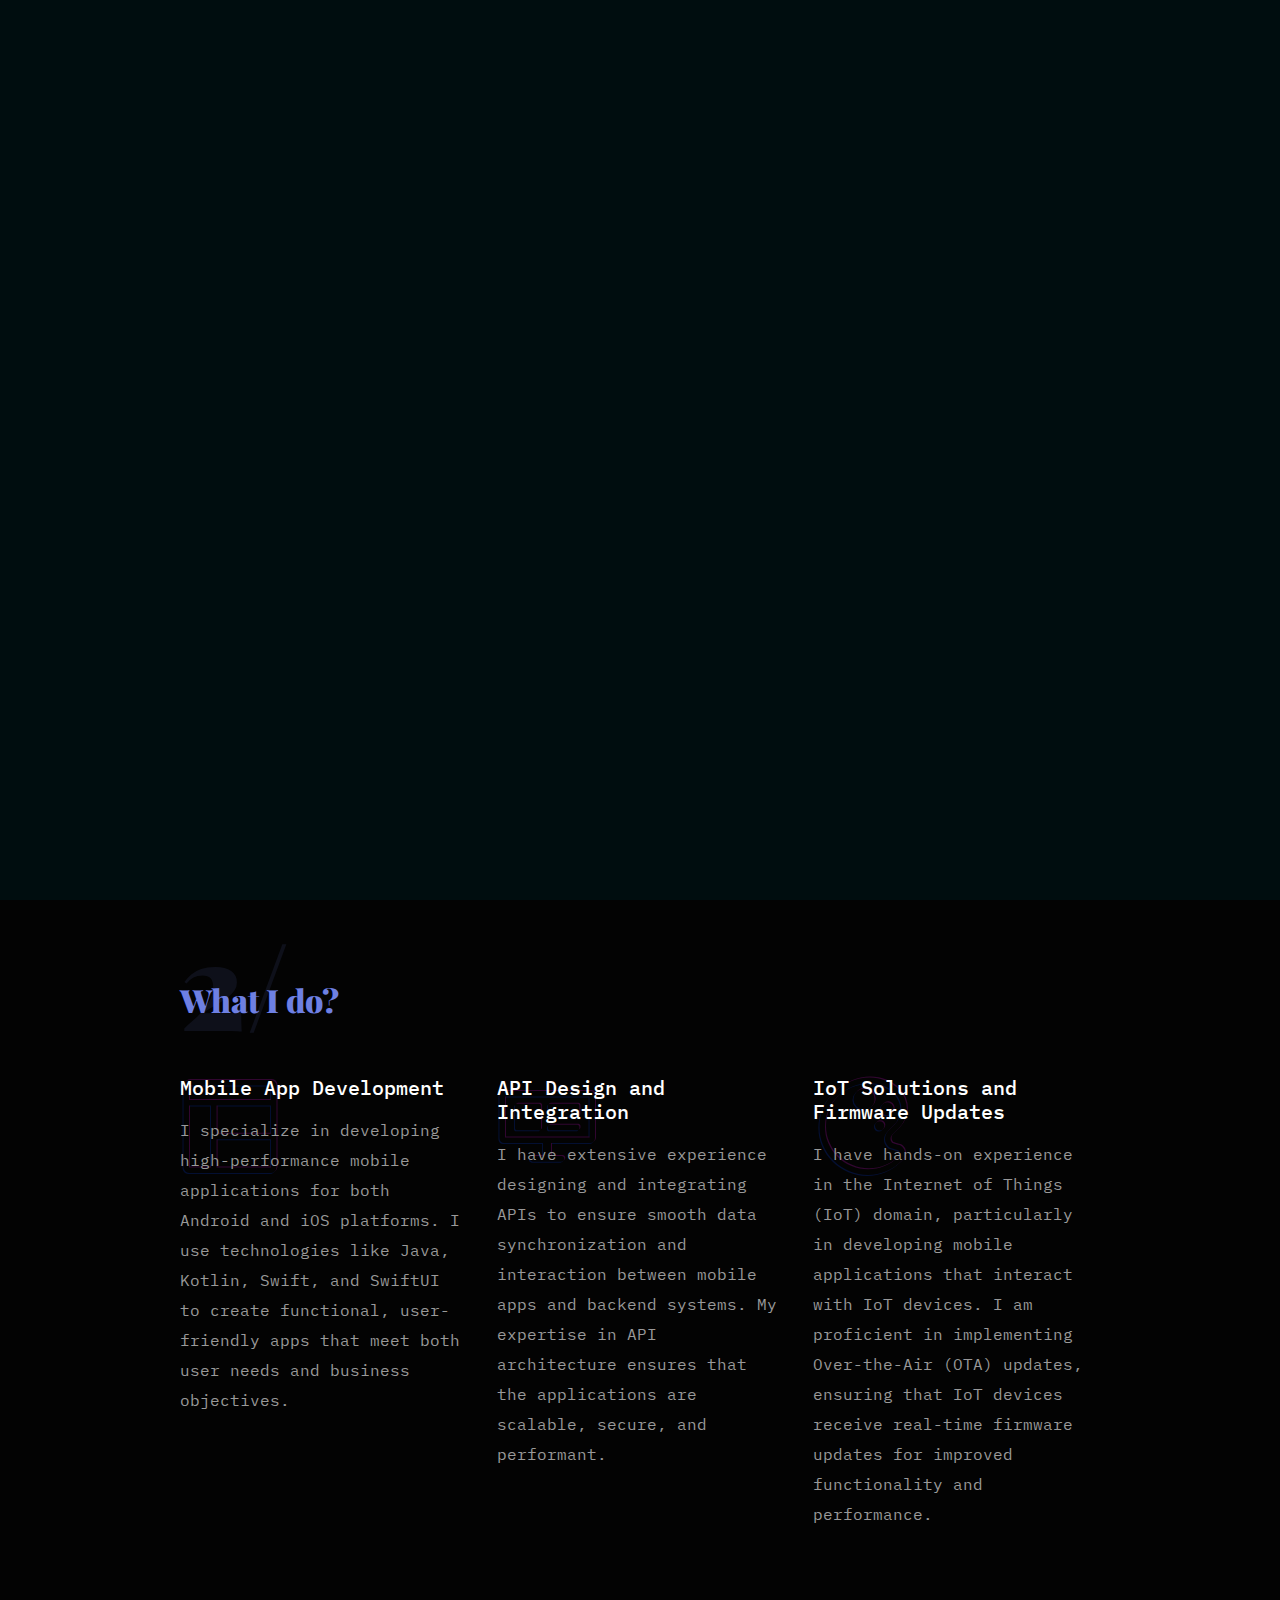
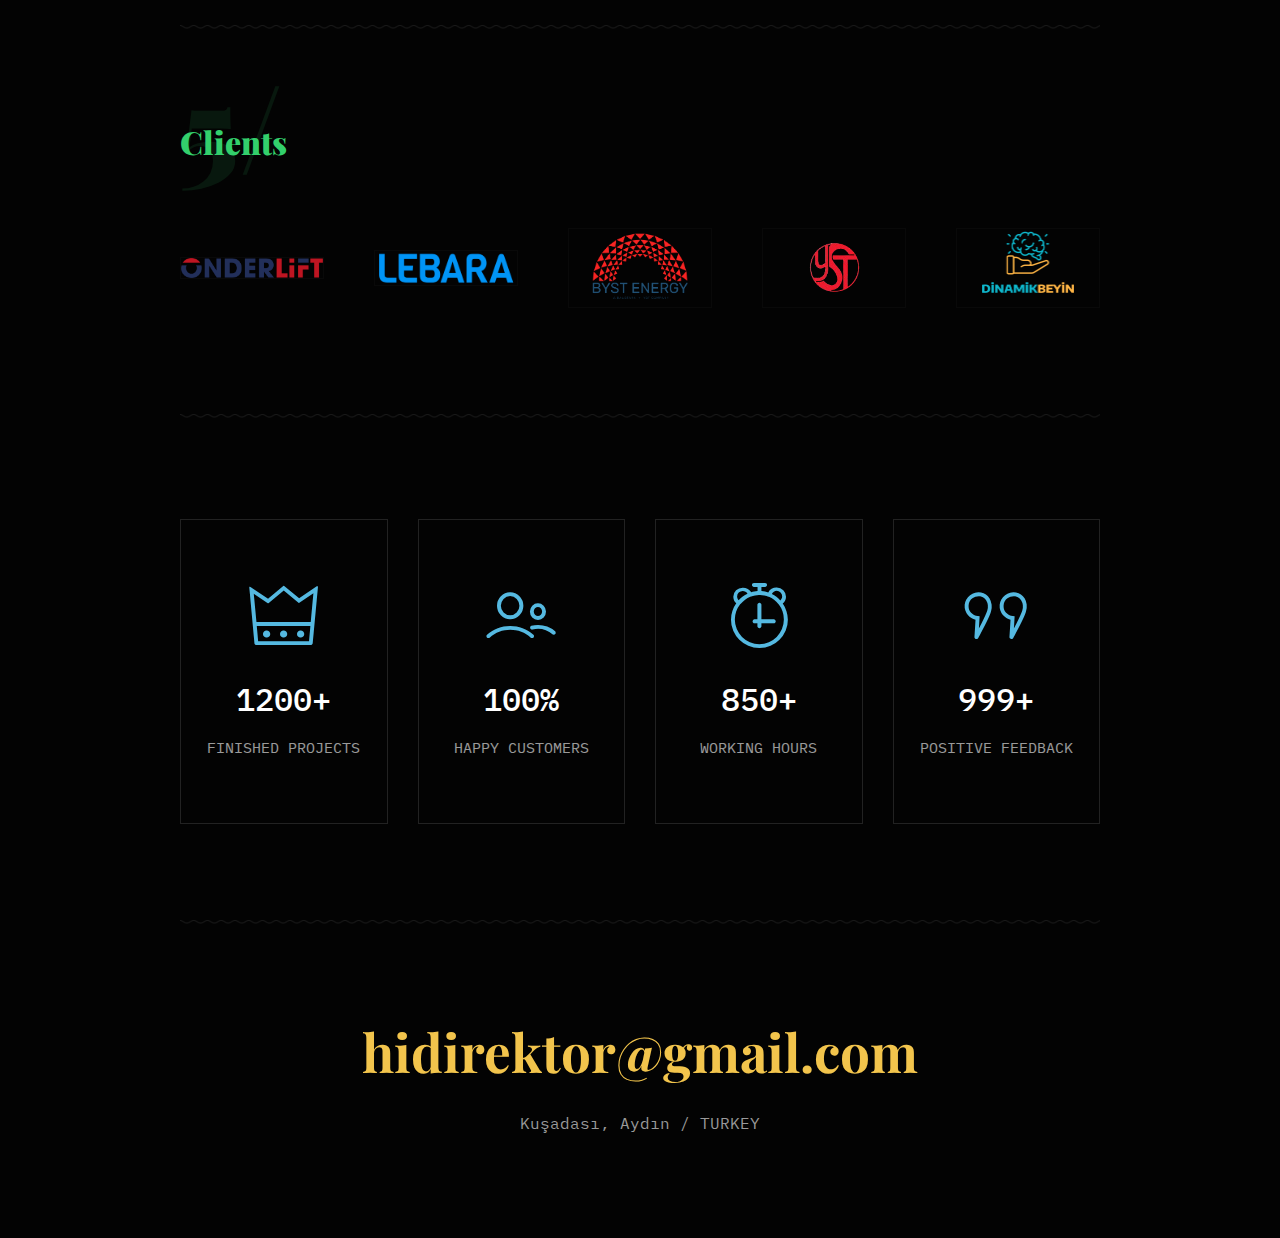
<file: about.html>
<!DOCTYPE html>
<html lang="en">
<head>
  <meta charset="utf-8">
  <meta name="description" content="Halil Ibrahim Direktor's Portfolio">
  <meta name="keywords" content="Halil Ibrahim Direktor's Portfolio">
  <meta name="author" content="hidirektor">
  <meta http-equiv="x-ua-compatible" content="ie=edge">
  <meta name="viewport" content="width=device-width, initial-scale=1">

  <!-- Title -->
  <title>Halil Ibrahim Direktor's Portfolio</title>
  <!-- Favicon -->
  <link href="assets/img/user-photo-lg.jpeg" type="image/svg" rel="icon">

  <!-- All CSS -->
  <link href="assets/css/plugins.css" rel="stylesheet" type="text/css">
  <link href="assets/css/main.css" rel="stylesheet" type="text/css">
  <link href="assets/css/responsive.css" rel="stylesheet" type="text/css">
</head>

<body>
<div id="preloader">
  <div class="scroll-static"></div>
</div>
<!-- /preloader -->

<header class="page-header">
  <div class="container">
    <div class="row no-gutters align-items-center">
      <div class="col-sm col-9">
        <img class="user-image" src="assets/img/user-photo-sq.jpeg" alt="!">
        <a href="index.html" class="logo slide-horizontal" data-splitting>Halil İbrahim Direktör</a>
        <!-- /logo -->
      </div>
      <div class="col-sm col-3 text-right">
        <div class="header-nav-toggler">
          <div class="menu-btn">
            <div class="line-menu half start"></div>
            <div class="line-menu"></div>
            <div class="line-menu half end"></div>
          </div>
          <!-- /menu-btn -->
        </div>
        <!-- /header-nav-toggler(1) -->
      </div>
    </div>
  </div>
</header>
<!-- /header -->

<nav class="nav-menu">
  <ul>
    <li><a href="index.html" class="slide-vertical" data-splitting>Home</a></li>
    <li><a href="resume.html" class="slide-vertical" data-splitting>Resume</a></li>
    <li><a href="portfolio.html" class="slide-vertical" data-splitting>Portfolio</a></li>
    <li><a href="blog.html" class="slide-vertical" data-splitting>Articles</a></li>
  </ul>
</nav>
<!-- /nav-menu -->

<div class="page-wrapper">
  <div class="container">
    <div class="row justify-content-center">
      <div class="col-lg-10">
        <div class="page-content">
          <div class="row">
            <div class="col-lg-4 col-md-12">
              <div class="profile-info">
                <img class="profile-photo img-fluid tilt" src="assets/img/user-photo-lg.jpeg" alt="Grit">
                <!-- /profile-image -->
              </div>
              <!-- /profile-info -->
            </div>
            <div class="col-lg-8 col-md-12">
              <h2 class="section-heading"><span>1/</span>Biography</h2>
              <!-- /section-heading -->
              <p class="biography-text">Seeking a dynamic and results-driven software engineer position that allows me to utilize my expertise in mobile and
                backend development, IoT solutions, and machine learning integration. I am passionate about designing and building
                scalable systems, leading cross-functional teams, and delivering high-performance applications. With a strong focus
                on optimizing energy efficiency and solving complex real-world problems, I aim to contribute to innovative,
                user-centric solutions. Continuously striving to expand my technical knowledge, I am eager to take on challenging
                projects that push the boundaries of modern software engineering and make a tangible impact.</p>
              <div class="row mt-30">
                <div class="col-md-12">
                  <div class="standard-text-holder">
                    <h5 class="mb-10">Personal Info</h5>
                  </div>
                  <!-- /standard-text-holder -->
                </div>
                <div class="col-md-6">
                  <div class="standard-text-holder">
                    <p><strong>Name:</strong> Halil İbrahim Direktör</p>
                    <p><strong>Age:</strong> 24 Years</p>
                    <p><strong>Address:</strong> Kuşadası, Aydın / TURKEY</p>
                  </div>
                  <!-- /standard-text-holder -->
                </div>
                <div class="col-md-6">
                  <div class="standard-text-holder">
                    <p><strong>Phone:</strong> +90 (537) 239 82 84</p>
                    <p><strong>Email:</strong> hidirektor@gmail.com</p>
                  </div>
                  <!-- /standard-text-holder -->
                </div>
              </div>
            </div>

            <div class="col-md-12">
              <div class="divider"></div>
              <!-- /divider -->
            </div>

            <div class="col-md-12">
              <h2 class="section-heading" style="color:#6e80e3"><span>2/</span>What I do?</h2>
              <!-- /section-heading -->
            </div>
            <div class="col-md-4">
              <div class="service-item">
                <i class="lni-layout"></i>
                <h4>Mobile App Development</h4>
                <p>I specialize in developing high-performance mobile applications for both Android and iOS platforms. I use technologies like Java, Kotlin, Swift, and SwiftUI to create functional, user-friendly apps that meet both user needs and business objectives.</p>
              </div>
              <!-- /service-item -->
            </div>
            <div class="col-md-4">
              <div class="service-item">
                <i class="lni-website"></i>
                <h4>API Design and Integration</h4>
                <p>I have extensive experience designing and integrating APIs to ensure smooth data synchronization and interaction between mobile apps and backend systems. My expertise in API architecture ensures that the applications are scalable, secure, and performant.</p>
              </div>
              <!-- /service-item -->
            </div>
            <div class="col-md-4">
              <div class="service-item">
                <i class="lni-color-pallet"></i>
                <h4>IoT Solutions and Firmware Updates</h4>
                <p>I have hands-on experience in the Internet of Things (IoT) domain, particularly in developing mobile applications that interact with IoT devices. I am proficient in implementing Over-the-Air (OTA) updates, ensuring that IoT devices receive real-time firmware updates for improved functionality and performance.</p>
              </div>
              <!-- /service-item -->
            </div>

            <div class="col-md-12">
              <div class="divider"></div>
              <!-- /divider -->
            </div>

            <div class="col-md-12">
              <h2 class="section-heading" style="color:#33d06c"><span>5/</span>Clients</h2>
              <!-- /section-heading -->
            </div>
            <div class="col-md-12">
              <div class="owl-carousel clients-carousel" >
                <img src="assets/img/brand/brand-1.png" alt="">
                <img src="assets/img/brand/brand-2.png" alt="">
                <img src="assets/img/brand/brand-3.png" alt="">
                <img src="assets/img/brand/brand-4.png" alt="">
                <img src="assets/img/brand/brand-5.png" alt="">
                <img src="assets/img/brand/brand-6.jpg" alt="">
              </div>
            </div>

            <div class="col-md-12">
              <div class="divider"></div>
              <!-- /divider -->
            </div>

            <div class="col-xl-3 col-sm-6">
              <div class="counter-iconbox">
                <span class="icon lni-crown"></span>
                <h2><span class="numberCount">1200</span>+</h2>
                <p>Finished projects</p>
              </div>
              <!-- /counter-iconbox -->
            </div>
            <div class="col-xl-3 col-sm-6">
              <div class="counter-iconbox">
                <span class="icon lni-users"></span>
                <h2><span class="numberCount">100</span>%</h2>
                <p>Happy customers</p>
              </div>
              <!-- /counter-iconbox -->
            </div>
            <div class="col-xl-3 col-sm-6">
              <div class="counter-iconbox mb-0 mb-sm-30">
                <span class="icon lni-alarm-clock"></span>
                <h2><span class="numberCount">850</span>+</h2>
                <p>Working hours</p>
              </div>
              <!-- /counter-iconbox -->
            </div>
            <div class="col-xl-3 col-sm-6">
              <div class="counter-iconbox mb-0">
                <span class="icon lni-quotation"></span>
                <h2><span class="numberCount">999</span>+</h2>
                <p>Positive Feedback</p>
              </div>
              <!-- /counter-iconbox -->
            </div>

            <div class="col-md-12">
              <div class="divider"></div>
              <!-- /divider -->
            </div>

            <div class="col-md-12">
              <footer>
                <div class="footer-top text-center">
                  <h2>hidirektor@gmail.com</h2>
                  <p>Kuşadası, Aydın / TURKEY</p>
                </div>
                <!-- /footer-top -->
              </footer>
            </div>
          </div>
        </div>
        <!-- /page-content -->
      </div>
    </div>
  </div>
</div>
<!-- /section-standard -->

<div class="progress-wrap">
  <svg class="progress-circle svg-content" width="100%" height="100%" viewBox="-1 -1 102 102">
    <path d="M50,1 a49,49 0 0,1 0,98 a49,49 0 0,1 0,-98"/>
  </svg>
</div>
<!-- /progress-wrap and go to top -->


<!-- All JS -->
<script src="assets/js/jquery-v1.12.4.min.js"></script>
<script src="assets/js/plugins.js"></script>
<script src="assets/js/main.js"></script>

</body>

</html>
</file>
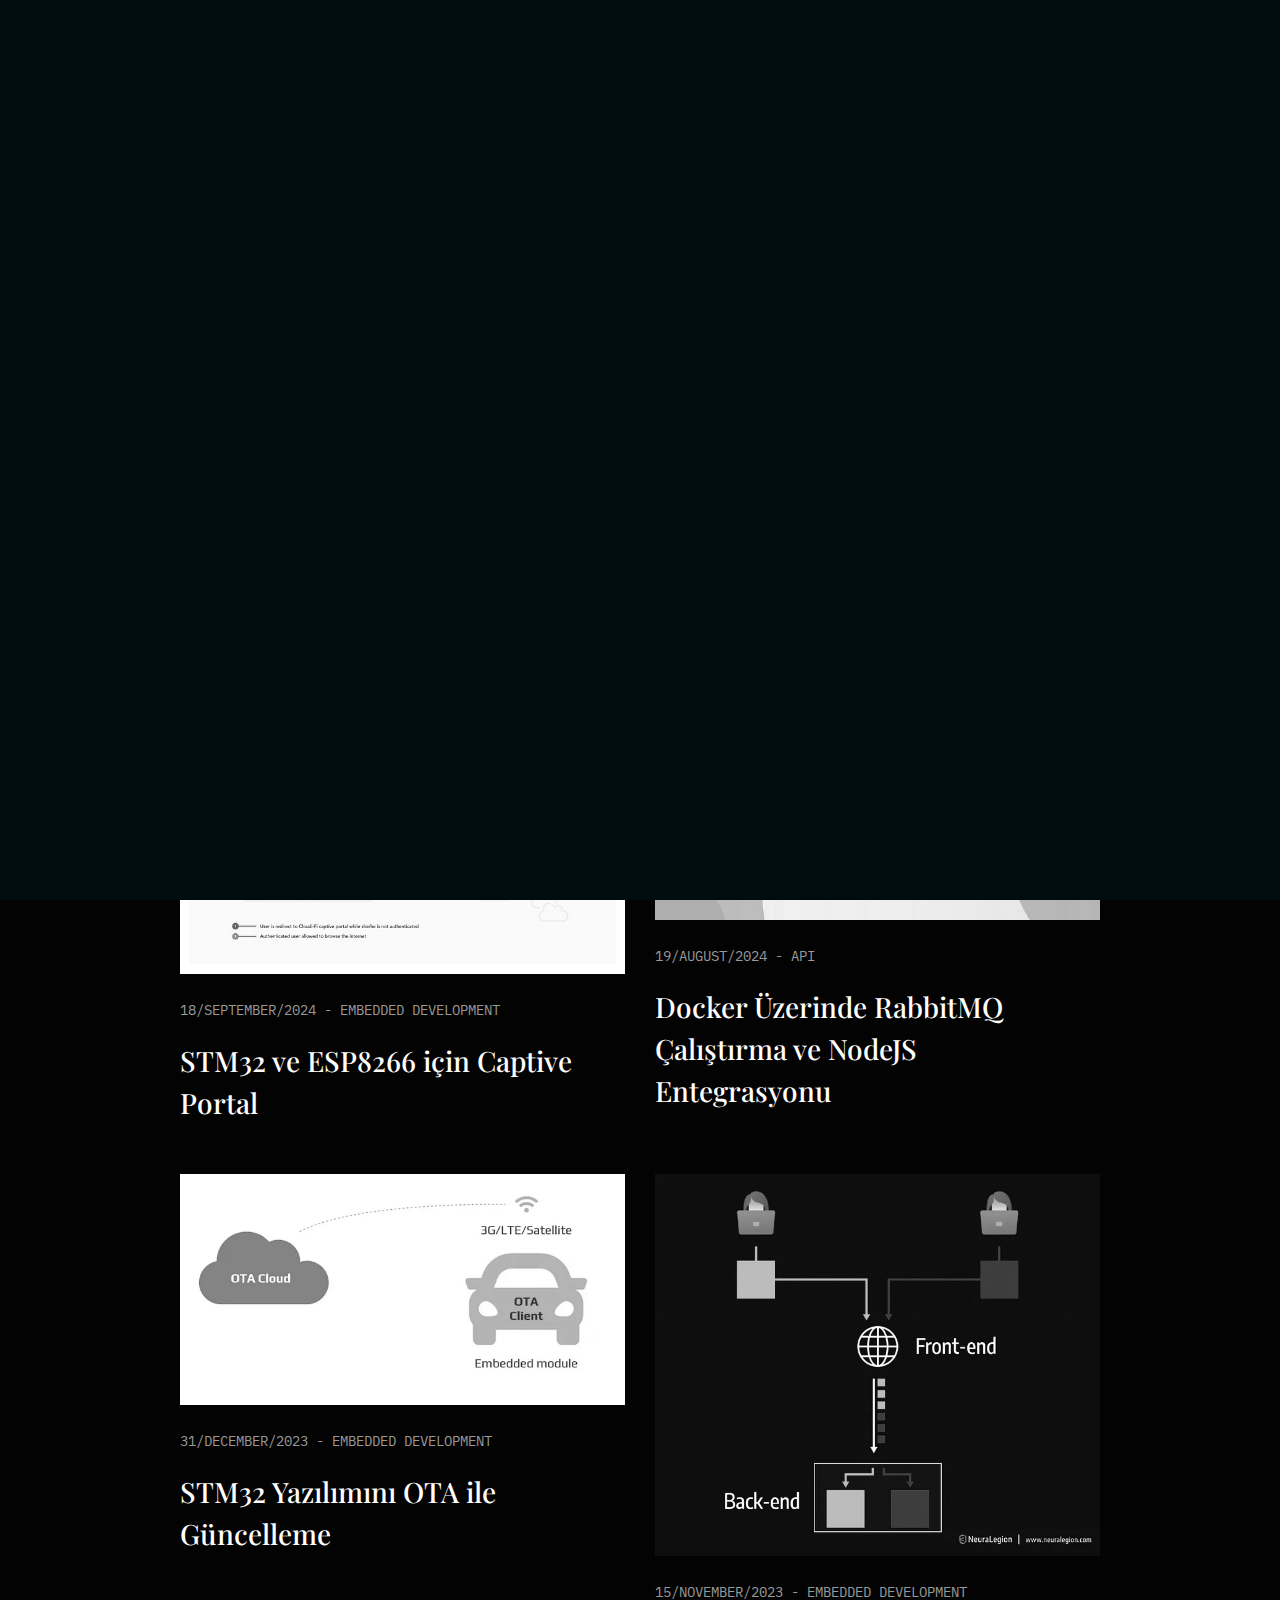
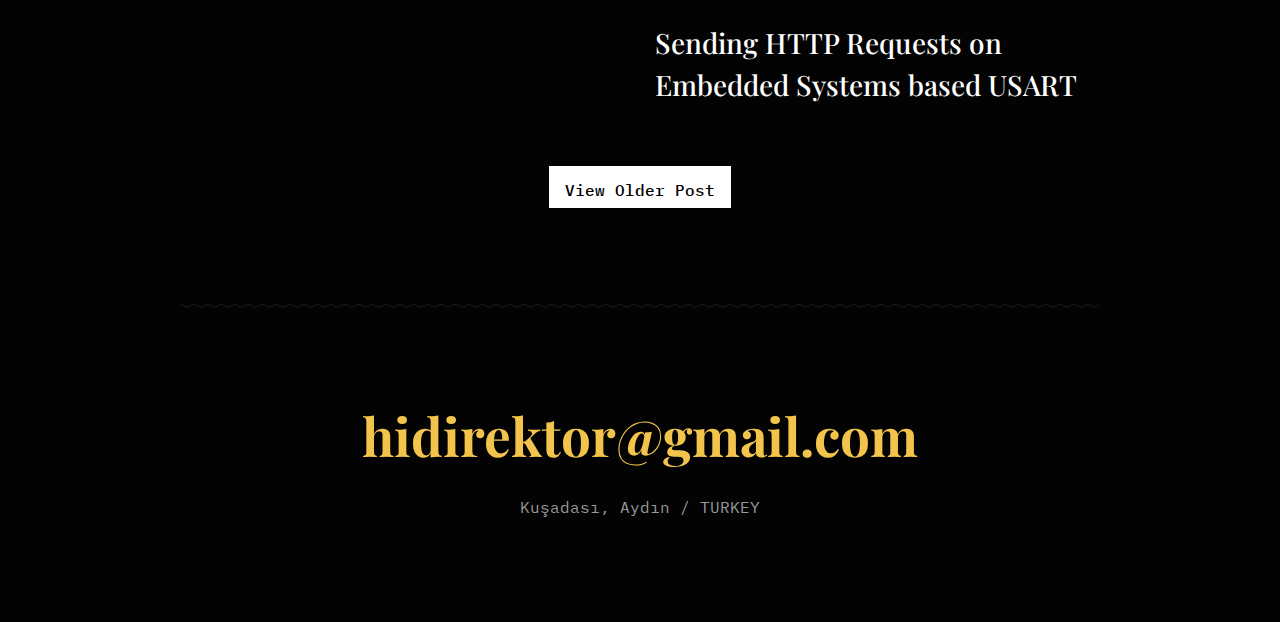
<file: blog.html>
<!DOCTYPE html>
<html lang="en">
<head>
  <meta charset="utf-8">
  <meta name="description" content="Halil Ibrahim Direktor's Portfolio">
  <meta name="keywords" content="Halil Ibrahim Direktor's Portfolio">
  <meta name="author" content="hidirektor">
  <meta http-equiv="x-ua-compatible" content="ie=edge">
  <meta name="viewport" content="width=device-width, initial-scale=1">

  <!-- Title -->
  <title>Halil Ibrahim Direktor's Portfolio</title>
  <!-- Favicon -->
  <link href="assets/img/user-photo-lg.jpeg" type="image/svg" rel="icon">

  <!-- All CSS -->
  <link href="assets/css/plugins.css" rel="stylesheet" type="text/css">
  <link href="assets/css/main.css" rel="stylesheet" type="text/css">
  <link href="assets/css/responsive.css" rel="stylesheet" type="text/css">
</head>

<body>
<div id="preloader">
  <div class="scroll-static"></div>
</div>
<!-- /preloader -->

<header class="page-header">
  <div class="container">
    <div class="row no-gutters align-items-center">
      <div class="col-sm col-9">
        <img class="user-image" src="assets/img/user-photo-sq.jpeg" alt="!">
        <a href="index.html" class="logo slide-horizontal" data-splitting>Halil İbrahim Direktör</a>
        <!-- /logo -->
      </div>
      <div class="col-sm col-3 text-right">
        <div class="header-nav-toggler">
          <div class="menu-btn">
            <div class="line-menu half start"></div>
            <div class="line-menu"></div>
            <div class="line-menu half end"></div>
          </div>
          <!-- /menu-btn -->
        </div>
        <!-- /header-nav-toggler(1) -->
      </div>
    </div>
  </div>
</header>
<!-- /header -->

<nav class="nav-menu">
  <ul>
    <li><a href="index.html" class="slide-vertical" data-splitting>Home</a></li>
    <li><a href="about.html" class="slide-vertical" data-splitting>About</a></li>
    <li><a href="resume.html" class="slide-vertical" data-splitting>Resume</a></li>
    <li><a href="portfolio.html" class="slide-vertical" data-splitting>Portfolio</a></li>
  </ul>
</nav>
<!-- /nav-menu -->

<div class="page-wrapper">
  <div class="container">
    <div class="row justify-content-center">
      <div class="col-lg-10">
        <div class="page-content">
          <div class="row">
            <div class="col-md-12">
              <h2 class="section-heading mb-20" style="color:#4fb8e1"><span>1/</span>Articles</h2>
              <!-- /section-heading -->
              <div class="blogs">
                <div class="row">
                  <div class="col-md-6">
                    <div class="blog-item">
                      <a href="https://medium.com/@hidirektor/simplify-server-setup-with-docker-launcher-script-1a5716466609" class="blog-link" data-type="medium">
                        <div class="blog-img">
                          <img class="img-fluid" src="assets/img/blogs/blog_01.webp" alt="">
                        </div>
                        <div class="blog-info">
                          <div class="tag">
                            <span>25/March/2025 - API</span>
                          </div>
                          <h4 class="blog-title">
                            <span>Simplify Server Setup with Docker Launcher Script</span>
                          </h4>
                        </div>
                      </a>
                    </div>
                    <!-- /blog-item -->
                  </div>
                  <div class="col-md-6">
                    <div class="blog-item">
                      <a href="https://medium.com/@hidirektor/building-a-secure-time-series-iot-solution-influxdb-node-js-and-telegraf-with-docker-3a1fb90db9b1" class="blog-link" data-type="medium">
                        <div class="blog-img">
                          <img class="img-fluid" src="assets/img/blogs/blog_02.webp" alt="">
                        </div>
                        <div class="blog-info">
                          <div class="tag">
                            <span>01/March/2025 - Database Management</span>
                          </div>
                          <h4 class="blog-title">
                            <span>How to Run InfluxDB in Docker: A Practical Guide</span>
                          </h4>
                        </div>
                      </a>
                    </div>
                    <!-- /blog-item -->
                  </div>
                  <div class="col-md-6">
                    <div class="blog-item">
                      <a href="https://medium.com/@hidirektor/stm32-ve-esp8266-için-captive-portal-5fe4f0614aaa" class="blog-link" data-type="medium">
                        <div class="blog-img">
                          <img class="img-fluid" src="assets/img/blogs/blog_03.webp" alt="">
                        </div>
                        <div class="blog-info">
                          <div class="tag">
                            <span>18/September/2024 - Embedded Development</span>
                          </div>
                          <h4 class="blog-title">
                            <span>STM32 ve ESP8266 için Captive Portal</span>
                          </h4>
                        </div>
                      </a>
                    </div>
                    <!-- /blog-item -->
                  </div>
                  <div class="col-md-6">
                    <div class="blog-item">
                      <a href="https://medium.com/@hidirektor/docker-üzerinde-rabbitmq-çalıştırma-ve-nodejs-entegrasyonu-fd1d66289cb7" class="blog-link">
                        <div class="blog-img">
                          <img class="img-fluid" src="assets/img/blogs/blog_04.webp" alt="">
                        </div>
                        <div class="blog-info">
                          <div class="tag">
                            <span>19/August/2024 - API</span>
                          </div>
                          <h4 class="blog-title">
                            <span>Docker Üzerinde RabbitMQ Çalıştırma ve NodeJS Entegrasyonu</span>
                          </h4>
                        </div>
                      </a>
                    </div>
                    <!-- /blog-item -->
                  </div>
                  <div class="col-md-6">
                    <div class="blog-item">
                      <a href="https://medium.com/@hidirektor/stm32-yazılımını-ota-ile-güncelleme-39a7ab405b46" class="blog-link">
                        <div class="blog-img">
                          <img class="img-fluid" src="assets/img/blogs/blog_05.webp" alt="">
                        </div>
                        <div class="blog-info">
                          <div class="tag">
                            <span>31/December/2023 - Embedded Development</span>
                          </div>
                          <h4 class="blog-title">
                            <span>STM32 Yazılımını OTA ile Güncelleme</span>
                          </h4>
                        </div>
                      </a>
                    </div>
                    <!-- /blog-item -->
                  </div>
                  <div class="col-md-6">
                    <div class="blog-item">
                      <a href="https://medium.com/@hidirektor/sending-http-requests-on-embedded-systems-based-usart-f1b39dfebbb6" class="blog-link">
                        <div class="blog-img">
                          <img class="img-fluid" src="assets/img/blogs/blog_06.webp" alt="">
                        </div>
                        <div class="blog-info">
                          <div class="tag">
                            <span>15/November/2023 - Embedded Development</span>
                          </div>
                          <h4 class="blog-title">
                            <span>Sending HTTP Requests on Embedded Systems based USART</span>
                          </h4>
                        </div>
                      </a>
                    </div>
                    <!-- /blog-item -->
                  </div>
                  <div class="col-md-12">
                    <div class="text-center mt-60">
                      <a href="blog.html" class="g-link slide-vertical" data-splitting>View Older Post</a>
                    </div>
                  </div>
                </div>
              </div>
              <!-- /blog -->
            </div>

            <div class="col-md-12">
              <div class="divider"></div>
              <!-- /divider -->
            </div>

            <div class="col-md-12">
              <footer>
                <div class="footer-top text-center">
                  <h2>hidirektor@gmail.com</h2>
                  <p>Kuşadası, Aydın / TURKEY</p>
                </div>
                <!-- /footer-top -->
              </footer>
            </div>
          </div>
          <!-- /row -->
        </div>
        <!-- /page-content -->
      </div>
    </div>
  </div>
</div>
<!-- /page-wrapper -->

<div class="load-popup-content">
  <div class="close-popup-content">
    <span class="lni-close"></span>
  </div>
  <!-- /close-popup-content -->
  <div class="container">
    <div class="row justify-content-center">
      <div class="col-md-10">
        <div class="popup-loader">
          <div class="spinner-border text-light"></div>
        </div>
        <!-- /popup-loader -->
        <div class="popup-content-inner"></div>
        <!-- /popup-content-inner -->
      </div>
    </div>
  </div>
</div>
<!-- /load-popup-content -->

<div class="progress-wrap">
  <svg class="progress-circle svg-content" width="100%" height="100%" viewBox="-1 -1 102 102">
    <path d="M50,1 a49,49 0 0,1 0,98 a49,49 0 0,1 0,-98"/>
  </svg>
</div>
<!-- /progress-wrap and go to top -->


<!-- All JS -->
<script src="assets/js/jquery-v1.12.4.min.js"></script>
<script src="assets/js/plugins.js"></script>
<script src="assets/js/main.js"></script>

</body>

</html>
</file>
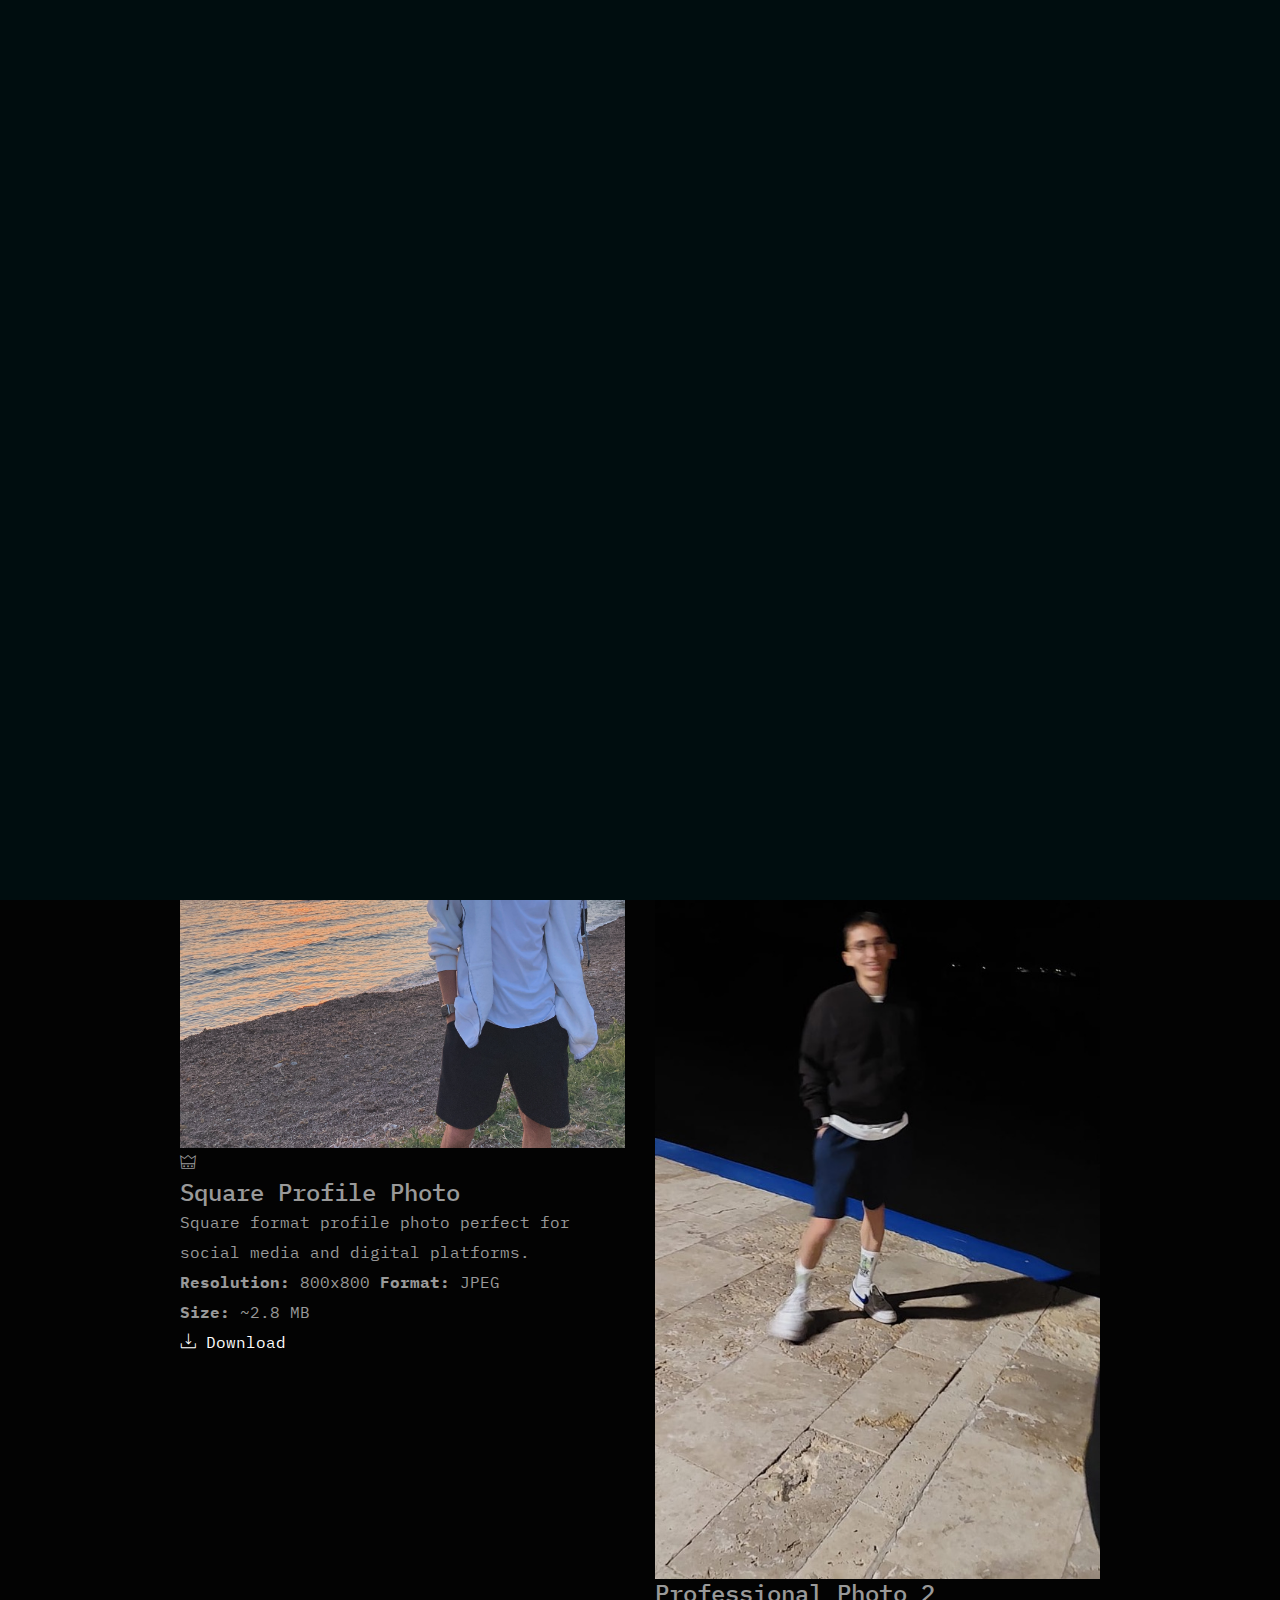
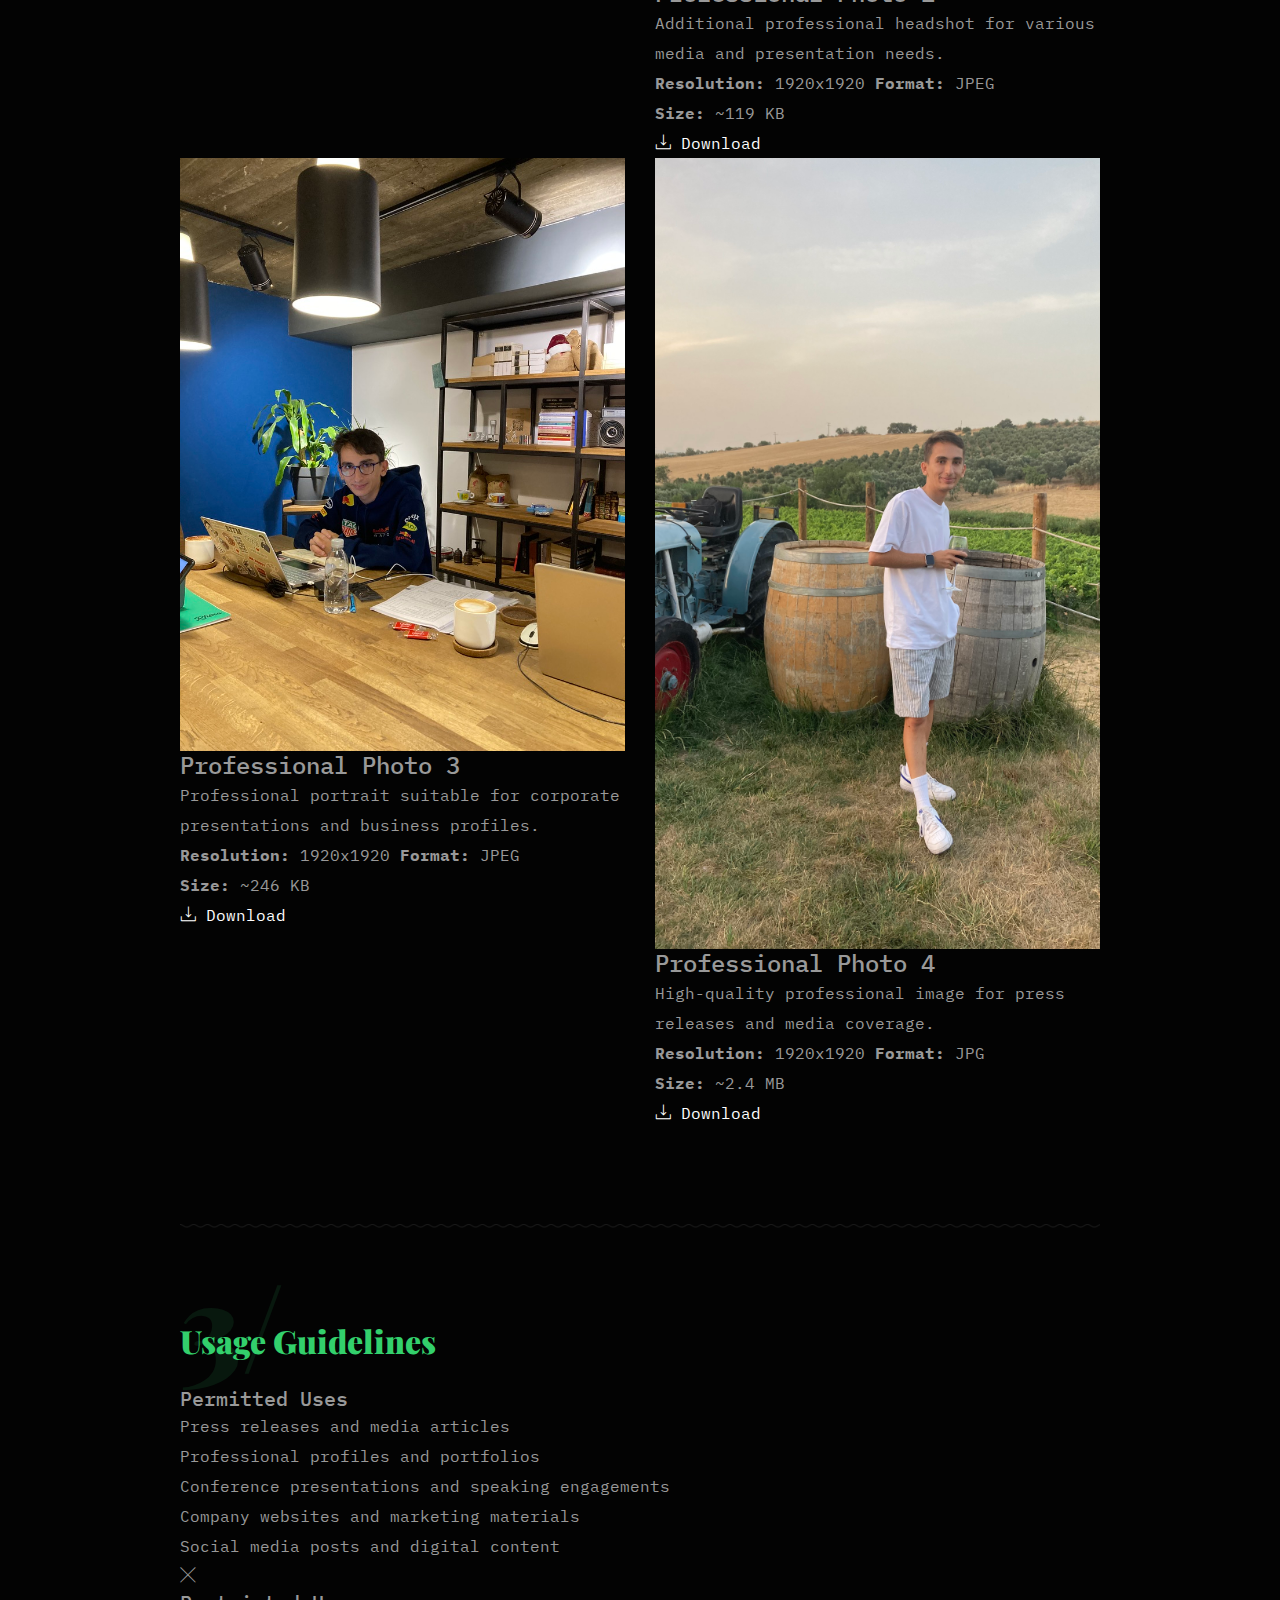
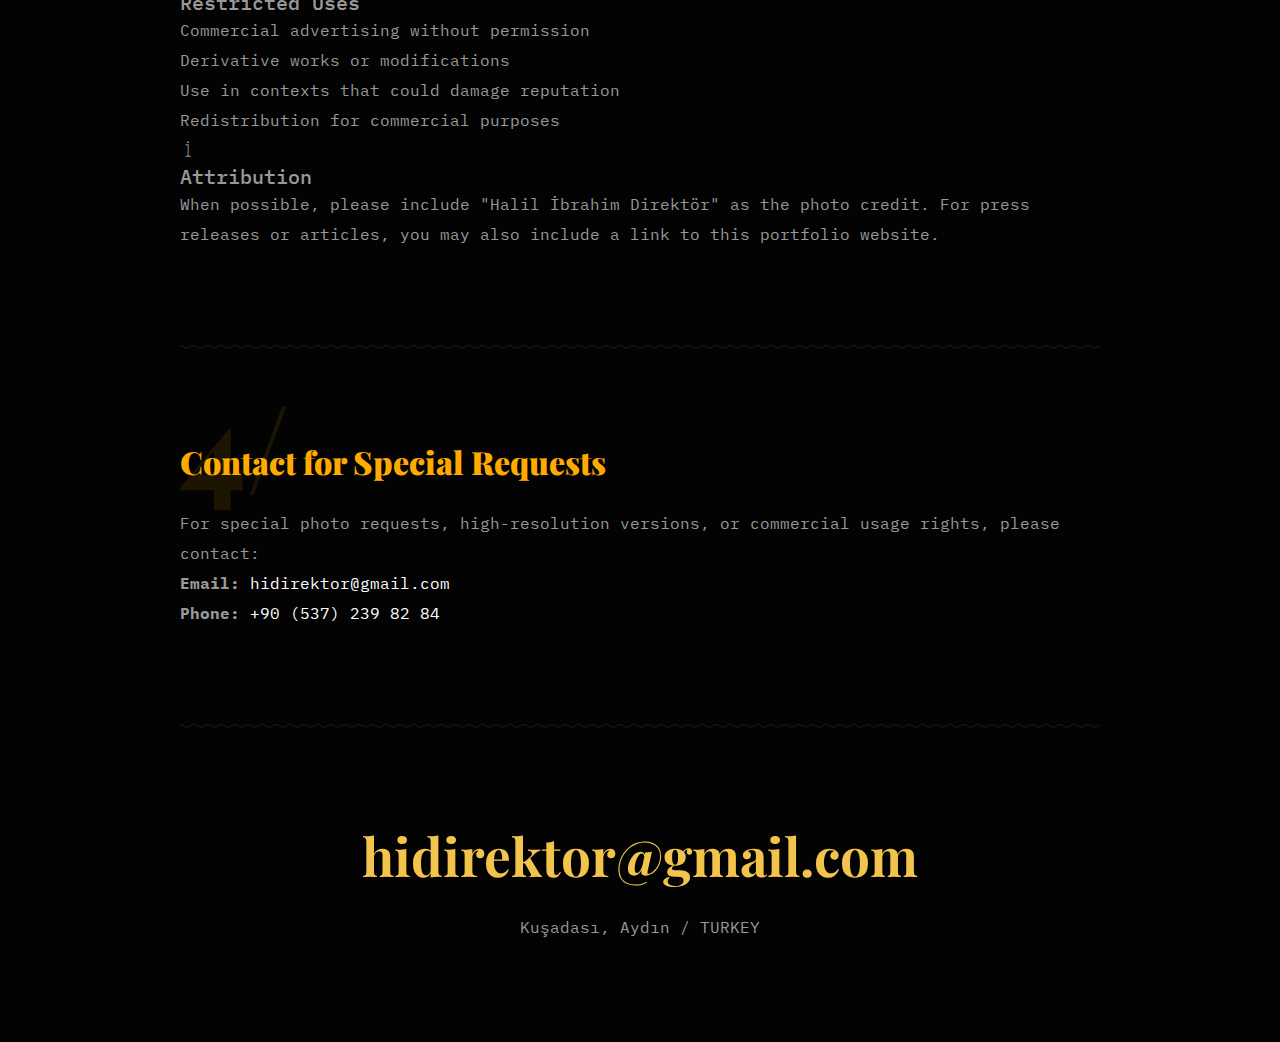
<file: media.html>
<!DOCTYPE html>
<html lang="en">
<head>
  <meta charset="utf-8">
  <meta name="description" content="Halil Ibrahim Direktor's Portfolio - Media Downloads">
  <meta name="keywords" content="Halil Ibrahim Direktor's Portfolio, Media Downloads">
  <meta name="author" content="hidirektor">
  <meta http-equiv="x-ua-compatible" content="ie=edge">
  <meta name="viewport" content="width=device-width, initial-scale=1">

  <!-- Title -->
  <title>Media Downloads - Halil Ibrahim Direktor's Portfolio</title>
  <!-- Favicon -->
  <link href="assets/img/user-photo-lg.jpeg" type="image/svg" rel="icon">

  <!-- All CSS -->
  <link href="assets/css/plugins.css" rel="stylesheet" type="text/css">
  <link href="assets/css/main.css" rel="stylesheet" type="text/css">
  <link href="assets/css/responsive.css" rel="stylesheet" type="text/css">
</head>

<body>
<div id="preloader">
  <div class="scroll-static"></div>
</div>
<!-- /preloader -->

<header class="page-header">
  <div class="container">
    <div class="row no-gutters align-items-center">
      <div class="col-sm col-9">
        <img class="user-image" src="assets/img/user-photo-sq.jpeg" alt="!">
        <a href="index.html" class="logo slide-horizontal" data-splitting>Halil İbrahim Direktör</a>
        <!-- /logo -->
      </div>
      <div class="col-sm col-3 text-right">
        <div class="header-nav-toggler">
          <div class="menu-btn">
            <div class="line-menu half start"></div>
            <div class="line-menu"></div>
            <div class="line-menu half end"></div>
          </div>
          <!-- /menu-btn -->
        </div>
        <!-- /header-nav-toggler(1) -->
      </div>
    </div>
  </div>
</header>
<!-- /header -->

<nav class="nav-menu">
  <ul>
    <li><a href="index.html" class="slide-vertical" data-splitting>Home</a></li>
    <li><a href="resume.html" class="slide-vertical" data-splitting>Resume</a></li>
    <li><a href="blog.html" class="slide-vertical" data-splitting>Articles</a></li>
    <li><a href="media.html" class="slide-vertical" data-splitting>Media</a></li>
  </ul>
</nav>
<!-- /nav-menu -->

<div class="page-wrapper">
  <div class="container">
    <div class="row justify-content-center">
      <div class="col-lg-10">
        <div class="page-content">
          <div class="row">
            <div class="col-md-12">
              <h2 class="section-heading" style="color:#ff5050"><span>1/</span>Media Downloads</h2>
              <!-- /section-heading -->
              <p class="biography-text">Welcome to the media section! Here you can download high-quality photos of Halil İbrahim Direktör for press releases, articles, presentations, and other media purposes. All photos are provided free of charge for legitimate media use.</p>
            </div>

            <div class="col-md-12">
              <div class="divider"></div>
              <!-- /divider -->
            </div>

            <div class="col-md-12">
              <h2 class="section-heading" style="color:#6e80e3"><span>2/</span>Available Photos</h2>
              <!-- /section-heading -->
            </div>

            <div class="col-md-6">
              <div class="media-item">
                <div class="image-container">
                  <img src="assets/img/user-photo-sq.jpeg" alt="Halil İbrahim Direktör - Square Profile" class="img-fluid">
                  <div class="crown-icon">
                    <i class="lni-crown"></i>
                  </div>
                </div>
                <div class="media-info">
                  <h4>Square Profile Photo</h4>
                  <p>Square format profile photo perfect for social media and digital platforms.</p>
                  <div class="download-info">
                    <span><strong>Resolution:</strong> 800x800</span>
                    <span><strong>Format:</strong> JPEG</span>
                    <span><strong>Size:</strong> ~2.8 MB</span>
                  </div>
                  <a href="assets/img/user-photo-sq.jpeg" download="Halil_Ibrahim_Direktor_Square_Profile.jpg" class="download-btn">
                    <i class="lni-download"></i> Download
                  </a>
                </div>
              </div>
            </div>

            <div class="col-md-6">
              <div class="media-item">
                <img src="assets/img/professional-photo-2.jpeg" alt="Halil İbrahim Direktör - Professional Photo 2" class="img-fluid">
                <div class="media-info">
                  <h4>Professional Photo 2</h4>
                  <p>Additional professional headshot for various media and presentation needs.</p>
                  <div class="download-info">
                    <span><strong>Resolution:</strong> 1920x1920</span>
                    <span><strong>Format:</strong> JPEG</span>
                    <span><strong>Size:</strong> ~119 KB</span>
                  </div>
                  <a href="assets/img/professional-photo-2.jpeg" download="Halil_Ibrahim_Direktor_Professional_Photo_2.jpg" class="download-btn">
                    <i class="lni-download"></i> Download
                  </a>
                </div>
              </div>
            </div>

            <div class="col-md-6">
              <div class="media-item">
                <img src="assets/img/professional-photo-3.jpeg" alt="Halil İbrahim Direktör - Professional Photo 3" class="img-fluid">
                <div class="media-info">
                  <h4>Professional Photo 3</h4>
                  <p>Professional portrait suitable for corporate presentations and business profiles.</p>
                  <div class="download-info">
                    <span><strong>Resolution:</strong> 1920x1920</span>
                    <span><strong>Format:</strong> JPEG</span>
                    <span><strong>Size:</strong> ~246 KB</span>
                  </div>
                  <a href="assets/img/professional-photo-3.jpeg" download="Halil_Ibrahim_Direktor_Professional_Photo_3.jpg" class="download-btn">
                    <i class="lni-download"></i> Download
                  </a>
                </div>
              </div>
            </div>

            <div class="col-md-6">
              <div class="media-item">
                <img src="assets/img/professional-photo-4.jpg" alt="Halil İbrahim Direktör - Professional Photo 4" class="img-fluid">
                <div class="media-info">
                  <h4>Professional Photo 4</h4>
                  <p>High-quality professional image for press releases and media coverage.</p>
                  <div class="download-info">
                    <span><strong>Resolution:</strong> 1920x1920</span>
                    <span><strong>Format:</strong> JPG</span>
                    <span><strong>Size:</strong> ~2.4 MB</span>
                  </div>
                  <a href="assets/img/professional-photo-4.jpg" download="Halil_Ibrahim_Direktor_Professional_Photo_4.jpg" class="download-btn">
                    <i class="lni-download"></i> Download
                  </a>
                </div>
              </div>
            </div>

            <div class="col-md-12">
              <div class="divider"></div>
              <!-- /divider -->
            </div>

            <div class="col-md-12">
              <h2 class="section-heading" style="color:#33d06c"><span>3/</span>Usage Guidelines</h2>
              <!-- /section-heading -->
            </div>

            <div class="col-md-12">
              <div class="usage-guidelines">
                <div class="guideline-item">
                  <i class="lni-checkmark-circle"></i>
                  <h5>Permitted Uses</h5>
                  <ul>
                    <li>Press releases and media articles</li>
                    <li>Professional profiles and portfolios</li>
                    <li>Conference presentations and speaking engagements</li>
                    <li>Company websites and marketing materials</li>
                    <li>Social media posts and digital content</li>
                  </ul>
                </div>

                <div class="guideline-item">
                  <i class="lni-close"></i>
                  <h5>Restricted Uses</h5>
                  <ul>
                    <li>Commercial advertising without permission</li>
                    <li>Derivative works or modifications</li>
                    <li>Use in contexts that could damage reputation</li>
                    <li>Redistribution for commercial purposes</li>
                  </ul>
                </div>

                <div class="guideline-item">
                  <i class="lni-information"></i>
                  <h5>Attribution</h5>
                  <p>When possible, please include "Halil İbrahim Direktör" as the photo credit. For press releases or articles, you may also include a link to this portfolio website.</p>
                </div>
              </div>
            </div>

            <div class="col-md-12">
              <div class="divider"></div>
              <!-- /divider -->
            </div>

            <div class="col-md-12">
              <h2 class="section-heading" style="color:#ffaa00"><span>4/</span>Contact for Special Requests</h2>
              <!-- /section-heading -->
            </div>

            <div class="col-md-12">
              <div class="contact-info">
                <p>For special photo requests, high-resolution versions, or commercial usage rights, please contact:</p>
                <div class="contact-details">
                  <p><strong>Email:</strong> <a href="mailto:hidirektor@gmail.com">hidirektor@gmail.com</a></p>
                  <p><strong>Phone:</strong> <a href="tel:+905372398284">+90 (537) 239 82 84</a></p>
                </div>
              </div>
            </div>

            <div class="col-md-12">
              <div class="divider"></div>
              <!-- /divider -->
            </div>

            <div class="col-md-12">
              <footer>
                <div class="footer-top text-center">
                  <h2>hidirektor@gmail.com</h2>
                  <p>Kuşadası, Aydın / TURKEY</p>
                </div>
                <!-- /footer-top -->
              </footer>
            </div>
          </div>
        </div>
        <!-- /page-content -->
      </div>
    </div>
  </div>
</div>
<!-- /section-standard -->

<div class="progress-wrap">
  <svg class="progress-circle svg-content" width="100%" height="100%" viewBox="-1 -1 102 102">
    <path d="M50,1 a49,49 0 0,1 0,98 a49,49 0 0,1 0,-98"/>
  </svg>
</div>
<!-- /progress-wrap and go to top -->

<!-- All JS -->
<script src="assets/js/jquery-v1.12.4.min.js"></script>
<script src="assets/js/plugins.js"></script>
<script src="assets/js/main.js"></script>

</body>

</html>
</file>
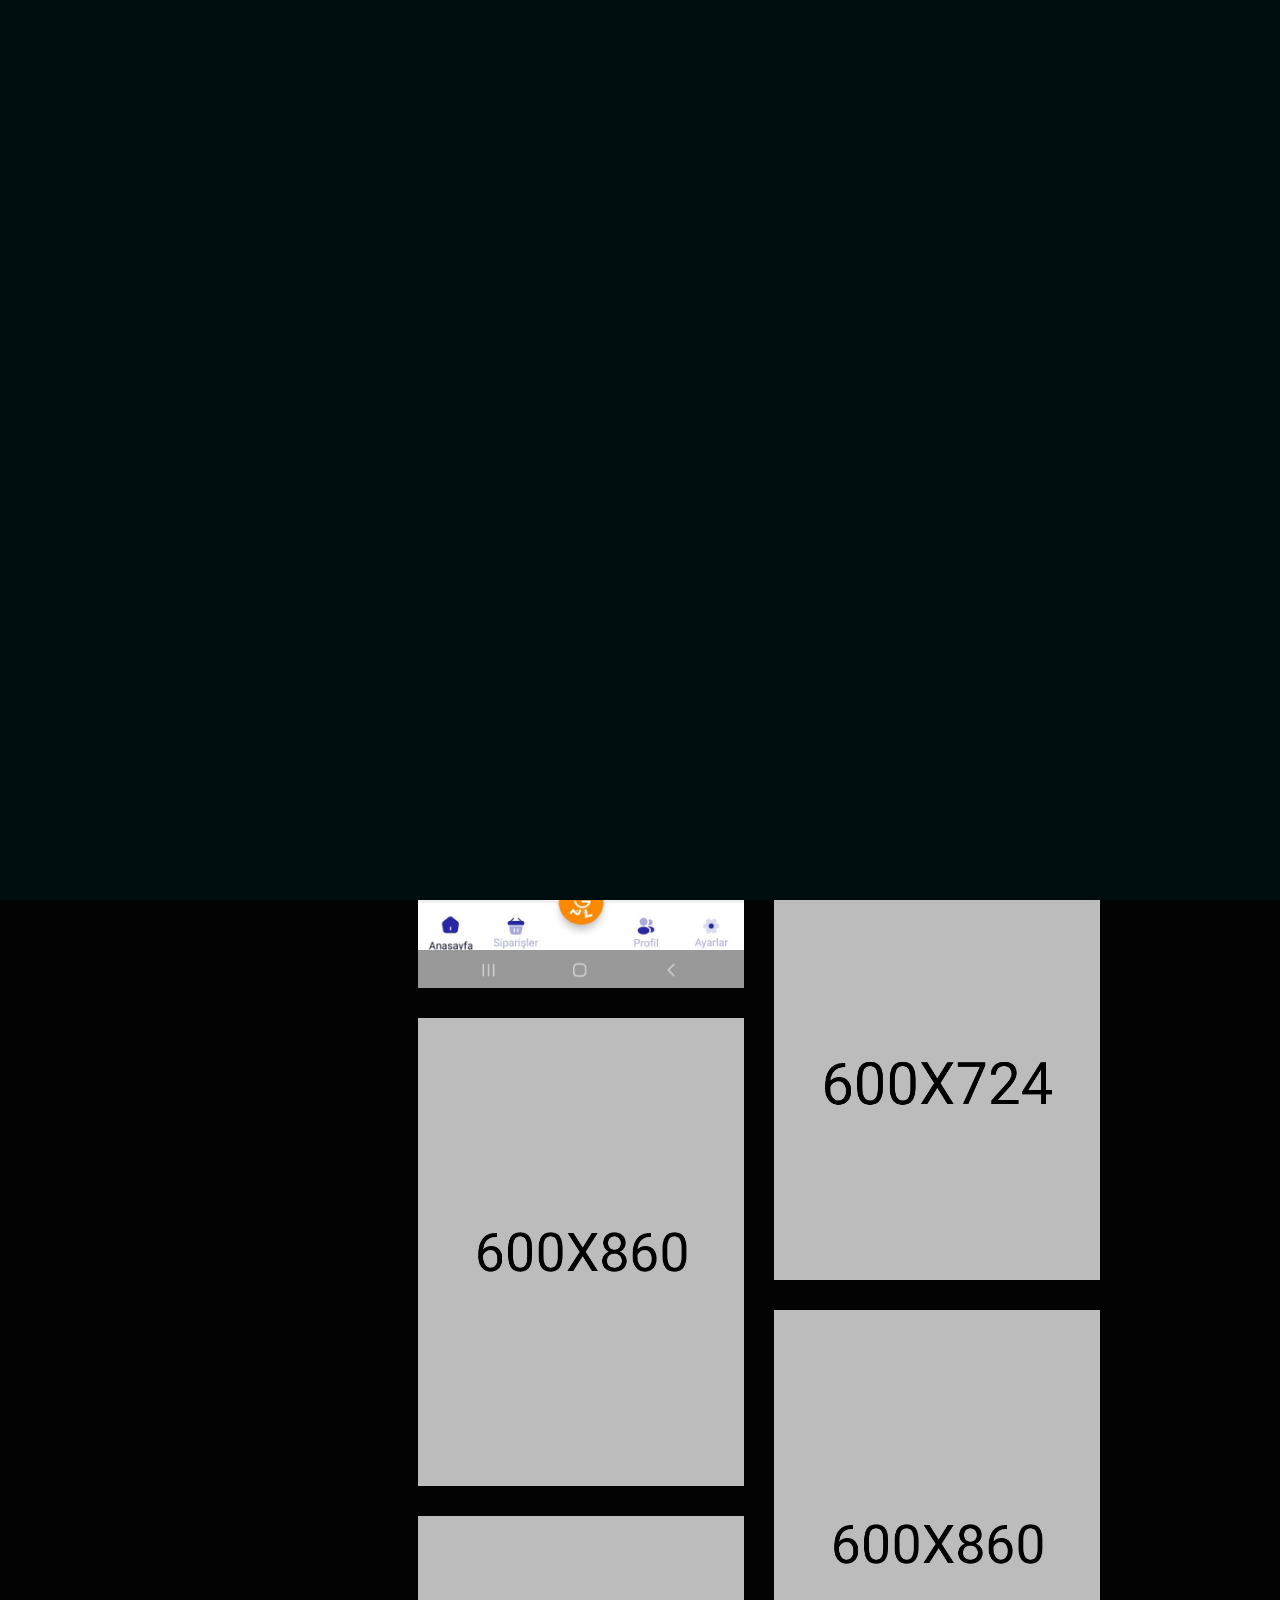
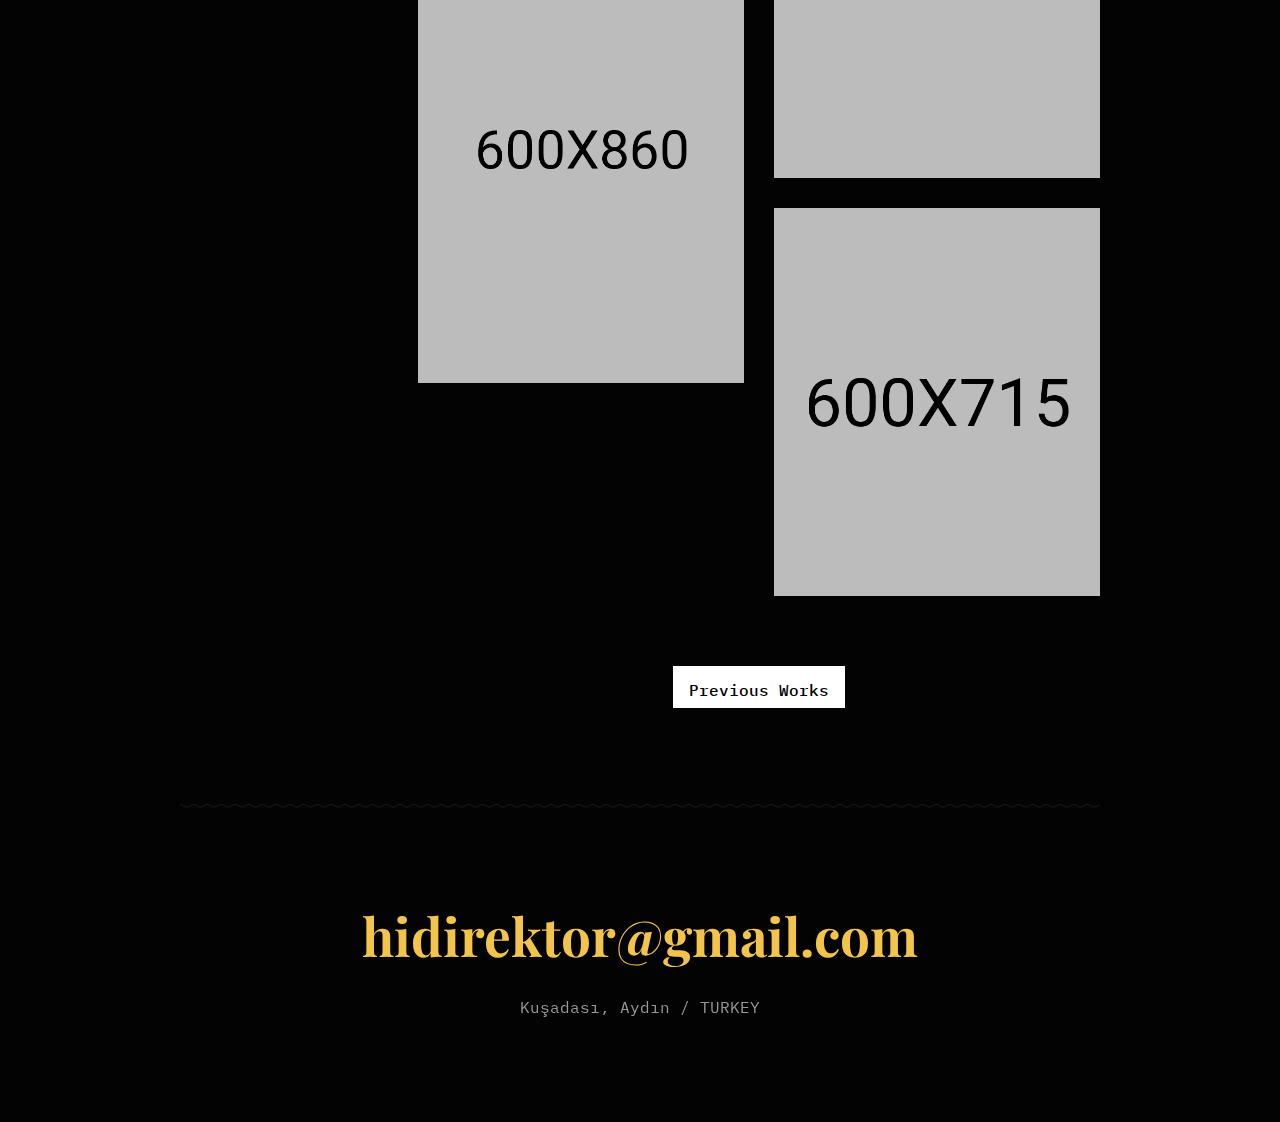
<file: portfolio.html>
<!DOCTYPE html>
<html lang="en">
<head>
  <meta charset="utf-8">
  <meta name="description" content="Halil Ibrahim Direktor's Portfolio">
  <meta name="keywords" content="Halil Ibrahim Direktor's Portfolio">
  <meta name="author" content="hidirektor">
  <meta http-equiv="x-ua-compatible" content="ie=edge">
  <meta name="viewport" content="width=device-width, initial-scale=1">

  <!-- Title -->
  <title>Halil Ibrahim Direktor's Portfolio</title>
  <!-- Favicon -->
  <link href="assets/img/user-photo-lg.jpeg" type="image/svg" rel="icon">

  <!-- All CSS -->
  <link href="assets/css/plugins.css" rel="stylesheet" type="text/css">
  <link href="assets/css/main.css" rel="stylesheet" type="text/css">
  <link href="assets/css/responsive.css" rel="stylesheet" type="text/css">
  <link rel="stylesheet" href="https://cdn.jsdelivr.net/npm/swiper@11/swiper-bundle.min.css" />
</head>

<body>
<div id="preloader">
  <div class="scroll-static"></div>
</div>
<!-- /preloader -->

<header class="page-header">
  <div class="container">
    <div class="row no-gutters align-items-center">
      <div class="col-sm col-9">
        <img class="user-image" src="assets/img/user-photo-sq.jpeg" alt="!">
        <a href="index.html" class="logo slide-horizontal" data-splitting>Halil İbrahim Direktör</a>
        <!-- /logo -->
      </div>
      <div class="col-sm col-3 text-right">
        <div class="header-nav-toggler">
          <div class="menu-btn">
            <div class="line-menu half start"></div>
            <div class="line-menu"></div>
            <div class="line-menu half end"></div>
          </div>
          <!-- /menu-btn -->
        </div>
        <!-- /header-nav-toggler(1) -->
      </div>
    </div>
  </div>
</header>
<!-- /header -->

<nav class="nav-menu">
  <ul>
    <li><a href="index.html" class="slide-vertical" data-splitting>Home</a></li>
    <li><a href="about.html" class="slide-vertical" data-splitting>About</a></li>
    <li><a href="resume.html" class="slide-vertical" data-splitting>Resume</a></li>
    <li><a href="blog.html" class="slide-vertical" data-splitting>Articles</a></li>
  </ul>
</nav>
<!-- /nav-menu -->

<div class="page-wrapper">
  <div class="container">
    <div class="row justify-content-center">
      <div class="col-lg-10">
        <div class="page-content">
          <div class="row">
            <div class="col-md-12">
              <h2 class="section-heading" style="color:#33d06c"><span>1/</span>Portfolio</h2>
              <!-- /section-heading -->
              <div class="portfolio">
                <div class="row">
                  <div class="col-md-3">
                    <div class="portfolio-filter">
                      <p>Filter Works</p>
                      <button class="active" data-filter="*">Everything</button>
                      <button data-filter=".mobile">Mobile Application</button>
                      <button data-filter=".api">API Design</button>
                      <button data-filter=".embedded">Embedded</button>
                      <button data-filter=".desktop">Cross Desktop</button>
                      <button data-filter=".web">Dashboard | Web</button>
                    </div>
                    <!-- /portfolio-filter -->
                  </div>
                  <div class="col-md-9">
                    <div class="row portfolio-grid">
                      <div class="col-sm-6 mobile">
                        <div class="portfolio-item">
                          <img class="img-fluid" src="assets/img/portfolio/details/gelkurye/gelkurye-mobile-5.png" alt="">
                          <!-- /portfolio-item-image -->
                          <a href="portfolio-details-01.html" class="portfolio-link">
                            <span class="lni-plus"></span>
                          </a>
                          <!-- /portfolio-link -->
                          <div class="portfolio-info">
                            <span>Mobile App</span>
                            <h4>Gel Kurye</h4>
                          </div>
                          <!-- /portfolio-info -->
                        </div>
                        <!-- /portfolio-item -->
                      </div>
                      <div class="col-sm-6 api">
                        <div class="portfolio-item">
                          <img class="img-fluid" src="assets/img/portfolio/details/ondergrup/ondergrup-restful-1.png" alt="">
                          <!-- /portfolio-item-image -->
                          <a href="portfolio-details-02.html" class="portfolio-link">
                            <span class="lni-plus"></span>
                          </a>
                          <!-- /portfolio-link -->
                          <div class="portfolio-info">
                            <span>RESTful API</span>
                            <h4>Önder Grup</h4>
                          </div>
                          <!-- /portfolio-info -->
                        </div>
                        <!-- /portfolio-item -->
                      </div>
                      <div class="col-sm-6 embedded">
                        <div class="portfolio-item">
                          <img class="img-fluid" src="assets/img/portfolio/03.jpg" alt="">
                          <!-- /portfolio-item-image -->
                          <a href="portfolio-details-03.html" class="portfolio-link">
                            <span class="lni-plus"></span>
                          </a>
                          <!-- /portfolio-link -->
                          <div class="portfolio-info">
                            <span>Design</span>
                            <h4>Cycle Ring</h4>
                          </div>
                          <!-- /portfolio-info -->
                        </div>
                        <!-- /portfolio-item -->
                      </div>
                      <div class="col-sm-6 desktop">
                        <div class="portfolio-item">
                          <img class="img-fluid" src="assets/img/portfolio/04.jpg" alt="">
                          <!-- /portfolio-item-image -->
                          <a href="portfolio-details-04.html" class="portfolio-link">
                            <span class="lni-plus"></span>
                          </a>
                          <!-- /portfolio-link -->
                          <div class="portfolio-info">
                            <span>Art</span>
                            <h4>Colorful Architecture</h4>
                          </div>
                          <!-- /portfolio-info -->
                        </div>
                        <!-- /portfolio-item -->
                      </div>
                      <div class="col-sm-6 web">
                        <div class="portfolio-item">
                          <img class="img-fluid" src="assets/img/portfolio/05.jpg" alt="">
                          <!-- /portfolio-item-image -->
                          <a href="portfolio-details-05.html" class="portfolio-link">
                            <span class="lni-plus"></span>
                          </a>
                          <!-- /portfolio-link -->
                          <div class="portfolio-info">
                            <span>Design</span>
                            <h4>Leaf Wall</h4>
                          </div>
                          <!-- /portfolio-info -->
                        </div>
                        <!-- /portfolio-item -->
                      </div>
                      <div class="col-sm-6 mobile">
                        <div class="portfolio-item white-drop">
                          <img class="img-fluid" src="assets/img/portfolio/06.jpg" alt="">
                          <!-- /portfolio-item-image -->
                          <a href="portfolio-details-06.html" class="portfolio-link">
                            <span class="lni-plus"></span>
                          </a>
                          <!-- /portfolio-link -->
                          <div class="portfolio-info">
                            <span>Minimal</span>
                            <h4>Water Journal</h4>
                          </div>
                          <!-- /portfolio-info -->
                        </div>
                        <!-- /portfolio-item -->
                      </div>
                      <div class="col-sm-6 api">
                        <div class="portfolio-item">
                          <img class="img-fluid" src="assets/img/portfolio/07.jpg" alt="">
                          <!-- /portfolio-item-image -->
                          <a href="portfolio-details-07.html" class="portfolio-link">
                            <span class="lni-plus"></span>
                          </a>
                          <!-- /portfolio-link -->
                          <div class="portfolio-info">
                            <span>Minimal</span>
                            <h4>House Plant</h4>
                          </div>
                          <!-- /portfolio-info -->
                        </div>
                        <!-- /portfolio-item -->
                      </div>
                      <div class="col-sm-6 embedded">
                        <div class="portfolio-item white-drop">
                          <img class="img-fluid" src="assets/img/portfolio/08.jpg" alt="">
                          <!-- /portfolio-item-image -->
                          <a href="portfolio-details-08.html" class="portfolio-link">
                            <span class="lni-plus"></span>
                          </a>
                          <!-- /portfolio-link -->
                          <div class="portfolio-info">
                            <span>Art</span>
                            <h4>Red Shutter</h4>
                          </div>
                          <!-- /portfolio-info -->
                        </div>
                        <!-- /portfolio-item -->
                      </div>
                    </div>
                    <div class="row">
                      <div class="col-md-12">
                        <div class="text-center mt-40">
                          <a href="portfolio.html" class="g-link slide-vertical" data-splitting>Previous Works</a>
                        </div>
                      </div>
                    </div>
                  </div>
                </div>
              </div>
              <!-- /portfolio -->
            </div>

            <div class="col-md-12">
              <div class="divider"></div>
              <!-- /divider -->
            </div>

            <div class="col-md-12">
              <footer>
                <div class="footer-top text-center">
                  <h2>hidirektor@gmail.com</h2>
                  <p>Kuşadası, Aydın / TURKEY</p>
                </div>
                <!-- /footer-top -->
              </footer>
            </div>
          </div>
          <!-- /row -->
        </div>
        <!-- /page-content -->
      </div>
    </div>
  </div>
</div>
<!-- /page-wrapper -->

<div class="load-popup-content">
  <div class="close-popup-content">
    <span class="lni-close"></span>
  </div>
  <!-- /close-popup-content -->
  <div class="container">
    <div class="row justify-content-center">
      <div class="col-lg-10">
        <div class="popup-loader">
          <div class="spinner-border text-light"></div>
        </div>
        <!-- /popup-loader -->
        <div class="popup-content-inner"></div>
        <!-- /popup-content-inner -->
      </div>
    </div>
  </div>
</div>
<!-- /load-popup-content -->

<div class="progress-wrap">
  <svg class="progress-circle svg-content" width="100%" height="100%" viewBox="-1 -1 102 102">
    <path d="M50,1 a49,49 0 0,1 0,98 a49,49 0 0,1 0,-98"/>
  </svg>
</div>
<!-- /progress-wrap and go to top -->


<!-- All JS -->
<script src="assets/js/jquery-v1.12.4.min.js"></script>
<script src="assets/js/plugins.js"></script>
<script src="assets/js/main.js"></script>
<script src="https://cdn.jsdelivr.net/npm/swiper@11/swiper-bundle.min.js"></script>

</body>

</html>
</file>
<file: assets/css/main.css>
/*==============================================================================

    [Table of CSS contents]
    ===================

    01. GOOGLE FONTS
    02. DEFAULT CSS
    03. COMMON CSS
	04. Header style
    05. landing style
    06. page-wrapper style
    07. service wrapper style
    08. awards wrapper style
    09. testimonials wrapper style
    10. service wrapper style
    11. counter wrapper style
    12. experience wrapper style
    13. education wrapper style
    14. skills wrapper style
    15. interests wrapper style
    16. portfolio wrapper style
    17. blogs wrapper style
    18. footer wrapper style
    19. contact wrapper style
    20. progress & goto-top wrapper style

==============================================================================*/

/* ==========================================================================
    01. GOOGLE FONTS
========================================================================== */
@import url('https://fonts.googleapis.com/css?family=Playfair+Display:400,700,900|IBM+Plex+Mono:400,500,600,700|Sacramento&display=swap');

/* ==========================================================================
    02. DEFAULT CSS
========================================================================== */
body {
	color: #999;
	font-size: 16px;
	line-height: 30px;
	background-color: #030303;
	font-family: 'IBM Plex Mono', monospace;
}

::-moz-selection {
	color: #030303;
	text-shadow: none;
	background-color: #fff;
}

::selection {
	color: #030303;
	text-shadow: none;
	background-color: #fff;
}

h1,
h2,
h3,
h4,
h5,
h6,
p {
	margin: 0;
	padding: 0;
}

a {
	color: #fff;
	display: inline-block;
	transition: 1.25s cubic-bezier(.23,1,.32,1);
	-webkit-transition: 1.25s cubic-bezier(.23,1,.32,1);
	-moz-transition: 1.25s cubic-bezier(.23,1,.32,1);
	-ms-transition: 1.25s cubic-bezier(.23,1,.32,1);
	-o-transition: 1.25s cubic-bezier(.23,1,.32,1);
}

a:hover,
a:active,
a:focus {
	text-decoration: none;
	outline: 0;
	color: #aaa;
}

ul {
	list-style: none;
	padding: 0;
	margin: 0;
}

li {
	padding: 0;
	margin: 0;
}

/* -- preloader style start */
#preloader{width:100%;height:100vh;top:0;overflow:hidden;position:fixed;z-index:99999999;display:flex}#preloader::before,#preloader::after{position:absolute;content:"";width:100%;height:50%;background:rgba(0, 13, 15, 1);top:0;left:0;transition:.4s;-webkit-transition:height .4s;-moz-transition:height .4s;-ms-transition:height .4s;-o-transition:height .4s}#preloader::after{top:auto;bottom:0}#preloader.loaded::before,#preloader.loaded::after{height:0%}.scroll-static{position:relative;width:50%;height:1px;overflow:hidden;margin:auto;transition:all .8s;-webkit-transition:all .8s;-moz-transition:all .8s;-ms-transition:all .8s;-o-transition:all .8s;z-index:555}.scroll-static::before{position:absolute;content:"";width:0;height:100%;left:50%;background:#ff5050;animation:showLine 700ms ease-in-out 0s forwards;-o-animation:showLine 700ms ease-in-out 0s forwards;-webkit-animation:showLine 700ms ease-in-out 0s forwards;transform:translateX(-50%);-webkit-transform:translateX(-50%);-moz-transform:translateX(-50%);-ms-transform:translateX(-50%);-o-transform:translateX(-50%)}@keyframes showLine{0%{width:0;opacity:0}100%{width:100%;opacity:1}}@-o-keyframes showLine{0%{width:0;opacity:0}100%{width:100%;opacity:1}}@-webkit-keyframes showLine{0%{width:0;opacity:0}100%{width:100%;opacity:1}}.scroll-static::after{position:absolute;content:"";width:100%;height:100%;left:-100px;top:0;animation:scroll-static 2s cubic-bezier(.86,0,.07,1) infinite;-o-animation:scroll-static 2s cubic-bezier(.86,0,.07,1) infinite;-webkit-animation:scroll-static 2s cubic-bezier(.86,0,.07,1) infinite;animation-delay:1200ms}@keyframes scroll-static{0%{left:-100%;background:#fff}100%{left:100%;background:#fff}}@-o-keyframes scroll-static{0%{left:-100%;background:#fff}100%{left:100%;background:#fff}}@-webkit-keyframes scroll-static{0%{left:-100%;background:#fff}100%{left:100%;background:#fff}}.scroll-static.loaded{width:100%;opacity:0}.scroll-static.loaded::after{opacity:0}
/* -- preloader style end */

/* ==========================================================================
   03. COMMON CSS
========================================================================== */
.section-standard {
	position: absolute;
	top: 0;
	left: 0;
	width: 100%;
	height: 100%;
	padding-top: 75px;
}

.overlay {
	background-size: cover;
	background-repeat: no-repeat;
	background-position: center;
	z-index: 1;
}

.overlay::after {
	position: absolute;
	content: "";
	height: 100%;
	width: 100%;
	background-color: #000;
	top: 0;
	left: 0;
	opacity: .5;
	z-index: -1;
}

.section-standard > .container,
.section-standard > .container .row {
	height: 100%;
}

.g-link {
	background-color: #fff;
	color: #000;
	height: 42px;
	line-height: 49px;
	padding: 0 16px;
	font-weight: 500;
	border: 0;
	outline: 0;
}

.g-link.slide-vertical .char::after,
.g-link.slide-vertical .char::before {
	color: #000;
	transition: color .3s, transform .3s;
}

.g-link.slide-vertical:hover .char::after,
.g-link.slide-vertical:hover .char::before {
	color: #ff5050;
}

.g-link:hover {
	background-color: #ffc8c8;
}

/*social-links*/
.social-links a {
	display: inline-block;
	margin-right: 7px;
}

.social-links a:last-child {
	margin-right: 0;
}

/*social-icons*/
.social-icons {
	font-size: 0;
	display: inline-block;
	line-height: 1;
}

.social-icons a {
	display: inline-block;
	padding: 0 13px;
	font-size: 18px;
	color: #fff;
}

.social-icons:hover a:not(:hover) {
	opacity: .2;
}

.social-icons a:first-child {
	padding-left: 0;
}

.social-icons a:last-child {
	padding-right: 0;
}

a.slide-vertical .char::after,
a.slide-vertical .char::before {
	color: #999;
}

.social-links a.slide-horizontal .char::after,
.social-links a.slide-horizontal .char::before {
	color: #999;
}

a.colored .char::after,
a.colored .char::before {
	color: #ff5050;
}

.splitting .word,
.splitting .char {
	line-height: 20px;
}

/* ==========================================================================
   04. Header style
========================================================================== */
header {
	padding: 30px 0;
	position: fixed;
	width: 100%;
	left: 0;
	top: 0;
	z-index: 5;
	transition: padding .3s;
	-webkit-transition: padding .3s;
	-moz-transition: padding .3s;
	-ms-transition: padding .3s;
	-o-transition: padding .3s;
}

header.fixed {
	padding: 20px 0;
	background-color: #000d0f;
}

body.popup-added {
	overflow: hidden;
	padding-right: 16px;
}

body.popup-added header {
	width: calc(100% - 16px);
}

.page-header {
	z-index: 9999;
}

header .user-image {
	height: 45px;
	width: 45px;
	border-radius: 50%;
}

.logo {
	color: #fff;
	font-size: 17px;
	font-weight: 500;
	line-height: 1;
	position: relative;
	top: 5px;
}

.logo-text-2 {
	font-family: 'Playfair Display', serif;
	font-size: 22px;
	font-weight: 700;
	letter-spacing: 0.05rem;
}

.logo:hover {
	color: #fff;
}

.logo img {
	height: 23px;
	width: auto;
}

.splitting span {
	display: initial;
}

/* start menu-toggle btn */

.nav-toggler {
	position: relative;
	height: 30px;
	width: 30px;
	margin-right: 100px;
}

.menu-btn {
	width: 30px;
	height: 26px;
	display: flex !important;
	flex-direction: column;
	justify-content: space-between;
	cursor: pointer;
	position: absolute;
	top: 50%;
	right: 0;
	transition: transform 330ms ease-out;
	-webkit-transition: transform 330ms ease-out;
	-moz-transition: transform 330ms ease-out;
	-ms-transition: transform 330ms ease-out;
	-o-transition: transform 330ms ease-out;
	transform: translateY(-50%);
	-webkit-transform: translateY(-50%);
	-moz-transform: translateY(-50%);
	-ms-transform: translateY(-50%);
    -o-transform: translateY(-50%);
}

.menu-btn.open {
    transform: translateY(-50%) rotate(-45deg);
    -webkit-transform: translateY(-50%) rotate(-45deg);
    -moz-transform: translateY(-50%) rotate(-45deg);
    -ms-transform: translateY(-50%) rotate(-45deg);
    -o-transform: translateY(-50%) rotate(-45deg);
}

.line-menu {
    background-color: #fff;
    border-radius: 5px;
    width: 100%;
    height: 3px;
}

.line-menu.half {
    width: 50%;
}

.line-menu.start {
    transform-origin: right;
    transition: transform 330ms cubic-bezier(0.54, -0.81, 0.57, 0.57);
    -webkit-transition: transform 330ms cubic-bezier(0.54, -0.81, 0.57, 0.57);
    -moz-transition: transform 330ms cubic-bezier(0.54, -0.81, 0.57, 0.57);
    -ms-transition: transform 330ms cubic-bezier(0.54, -0.81, 0.57, 0.57);
    -o-transition: transform 330ms cubic-bezier(0.54, -0.81, 0.57, 0.57);
}

.open .line-menu.start {
    transform: rotate(-90deg) translateX(4px);
    -webkit-transform: rotate(-90deg) translateX(4px);
    -moz-transform: rotate(-90deg) translateX(4px);
    -ms-transform: rotate(-90deg) translateX(4px);
    -o-transform: rotate(-90deg) translateX(4px);
}

.line-menu.end {
    align-self: flex-end;
    transform-origin: left;
    transition: transform 330ms cubic-bezier(0.54, -0.81, 0.57, 0.57);
    -webkit-transition: transform 330ms cubic-bezier(0.54, -0.81, 0.57, 0.57);
    -moz-transition: transform 330ms cubic-bezier(0.54, -0.81, 0.57, 0.57);
    -ms-transition: transform 330ms cubic-bezier(0.54, -0.81, 0.57, 0.57);
    -o-transition: transform 330ms cubic-bezier(0.54, -0.81, 0.57, 0.57);
}

.open .line-menu.end {
    transform: rotate(-90deg) translateX(-5px);
    -webkit-transform: rotate(-90deg) translateX(-5px);
    -moz-transform: rotate(-90deg) translateX(-5px);
    -ms-transform: rotate(-90deg) translateX(-5px);
    -o-transform: rotate(-90deg) translateX(-5px);
}
/* end menu-toggle btn */

.nav-menu .side-nav-info {
	padding: 0 40px;
	position: absolute;
	top: 40px;
	left: 0;
	opacity: 0;
	visibility: hidden;
	transition: .3s ease-out;
	-webkit-transition: .3s ease-out;
	-moz-transition: .3s ease-out;
	-ms-transition: .3s ease-out;
	-o-transition: .3s ease-out;
}

.nav-menu.show .side-nav-info {
	opacity: 1;
	visibility: visible;
	transition-delay: 1s;
}

.nav-menu .side-nav-info p {
	margin-bottom: 20px;
}

.nav-menu .side-nav-info p a {
	position: relative;
	top: 4px;
}

.nav-menu {
	position: fixed;
	top: 0;
	right: -350px;
	background-color: #000d0f;
	width: 350px;
	max-width: 100%;
	padding: 20px 40px;
	z-index: 15;
	height: 100%;
	display: -webkit-flex;
	display: -moz-flex;
	display: -ms-flex;
	display: -o-flex;
	display: flex;
	flex-direction: column;
	-ms-flex-pack: end;
	justify-content: flex-end;
    transition: .3s;
    -webkit-transition: .3s;
    -moz-transition: .3s;
    -ms-transition: .3s;
    -o-transition: .3s;
}

.nav-menu.show {
	right: 0;
}

.nav-menu ul li {
	margin-bottom: 12px;
	opacity: 0;
	visibility: hidden;
	position: relative;
	left: 25px;
    transition: .3s;
    -webkit-transition: .3s;
    -moz-transition: .3s;
    -ms-transition: .3s;
    -o-transition: .3s;
}

.nav-menu ul li.show {
	opacity: 1;
	visibility: visible;
	left: 0;
}

.nav-menu ul li a {
	font-size: 38px;
	position: relative;
	font-family: 'Playfair Display', serif;
	font-weight: 900;
	color: #F2C44C;
}

.nav-menu ul li a.splitting .word,
.nav-menu ul li a.splitting .char {
	 line-height: initial;
}

.nav-menu ul li:nth-child(1) a.slide-vertical .char::after,
.nav-menu ul li:nth-child(1) a.slide-vertical .char::before {
	color: #FB6767;
}

.nav-menu ul li:nth-child(2) a.slide-vertical .char::after,
.nav-menu ul li:nth-child(2) a.slide-vertical .char::before {
	color: #33d06c;
}

.nav-menu ul li:nth-child(3) a.slide-vertical .char::after,
.nav-menu ul li:nth-child(3) a.slide-vertical .char::before {
	color: #F2C44C;
}

.nav-menu ul li:nth-child(4) a.slide-vertical .char::after,
.nav-menu ul li:nth-child(4) a.slide-vertical .char::before {
	color: #4fb8e1;
}

.nav-menu ul li:nth-child(5) a.slide-vertical .char::after,
.nav-menu ul li:nth-child(5) a.slide-vertical .char::before {
	color: #aca976;
}

.nav-menu ul li:nth-child(6) a.slide-vertical .char::after,
.nav-menu ul li:nth-child(6) a.slide-vertical .char::before {
	color: #FB6767;
}

.nav-menu ul li:nth-child(7) a.slide-vertical .char::after,
.nav-menu ul li:nth-child(7) a.slide-vertical .char::before {
	color: #FF96B0;
}

/* ==========================================================================
   05. landing style
========================================================================== */
.standard-text-holder h5 {
	font-weight: 700;
	color: #33d06c;
}

.standard-text-holder strong {
	font-weight: 600;
	color: #ddd;
}

.g-title h4 {
	display: block;
	font-size: 90px;
	font-family: 'Playfair Display', serif;
	margin-bottom: 15px;
	margin-left: -5px;
	color: #fff;
}

/* ==========================================================================
   06. page-wrapper style
========================================================================== */
.page-wrapper {
	padding: 100px 0;
	margin-top: 75px;
}

.section-heading {
	line-height: 1;
	margin-bottom: 30px;
	color: #fb6767;
	margin-top: -4px;
	font-family: 'Playfair Display', serif;
	font-weight: 900;
}

.section-heading span {
	display: block;
	font-size: 120px;
	position: absolute;
	top: -67px;
	opacity: .1;
	line-height: 1;
	pointer-events: none;
}

.divider {
	border-color: transparent;
	margin: 100px 0;
	position: relative;
	height: 1px;
}

.divider::after {
	position: absolute;
	content: "";
	height: 4px;
	width: 100%;
	top: -4px;
	left: 0;
	z-index: 1;
	background-image: url(../img/wavy-w.png);
	background-size: 110px;
	opacity: .1;
}

.profile-info {
	text-align: center;
	padding-right: 40px;
}

.profile-info .profile-photo {
	box-shadow: 0 5px 25px #000;
	border-radius: 50%;
}

.profile-info .signature {
	max-width: 70%;
	margin-top: 20px;
}

.biography-text {
	padding-top: 10px;
}

/* ==========================================================================
   07. service wrapper style
========================================================================== */
.service-item {
	margin-top: 30px;
}

.service-item i {
	color: #030303;
	font-size: 100px;
	text-shadow: 1px -1px #e816e4, -1px 1px #0640ee;
	z-index: -1;
	opacity: .2;
	position: absolute;
}

.service-item h4 {
	font-size: 20px;
	color: #fff;
	margin-bottom: 15px;
}

/* ==========================================================================
   08. awards wrapper style
========================================================================== */
.awards-icon i {
	font-size: 120px;
	color: #f2c44c;
	margin-top: 30px;
	display: inline-block;
}

.awards-item {
	margin-top: 30px;
}

.awards-item span {
	display: inline-block;
	height: 30px;
	width: 30px;
	background-color: #fff;
	color: #000;
	font-weight: 600;
	line-height: 30px;
	text-align: center;
	border-radius: 50%;
	position: relative;
}

.awards-item span::after {
	position: absolute;
	content: "";
	height: 12px;
	width: 12px;
	background-image: url(../img/x.png);
	background-position: center;
	background-repeat: no-repeat;
	background-size: contain;
	top: 9px;
	right: -25px;
}

.awards-item p {
	margin-left: 30px;
	font-size: 18px;
	font-weight: 600;
	color: #fff;
	display: inline-block;
}

.awards-item p i {
	font-weight: 400;
	font-size: 14px;
	color: #777;
}

/* ==========================================================================
   09. testimonials wrapper style
========================================================================== */
.testimonial-item {
	margin-top: 30px;
	display: -webkit-flex;
	display: -moz-flex;
	display: -ms-flex;
	display: -o-flex;
	display: flex;
}

.testimonial-item .image-info img {
	width: 150px;
	border-radius: 50%;
	margin-right: 40px;
}

.testimonial-item .review-info p {
	font-size: 18px;
}

.testimonial-item .review-info h5 {
	color: #fff;
	font-size: 22px;
	margin-top: 25px;
}

.testimonial-item .review-info span {
	margin-top: 3px;
	font-size: 15px;
	line-height: 0;
}

.testimonials-carousel .owl-nav {
	margin-left: 184px;
	margin-top: 30px;
	line-height: 0;
}

.testimonials-carousel .owl-nav button:focus {
	outline: 0;
}

.testimonials-carousel .owl-nav button {
	color: #33d06c !important;
	margin: 0 10px;
	font-size: 26px !important;
	cursor: pointer;
}

.testimonials-carousel .owl-nav i {
	display: inline-block;
	line-height: .5;
    transition: .3s;
    -webkit-transition: .3s;
    -moz-transition: .3s;
    -ms-transition: .3s;
    -o-transition: .3s;
}

.testimonials-carousel .owl-nav button:hover i {
	opacity: .5;
}

/* ==========================================================================
   10. service wrapper style
========================================================================== */
.clients-carousel {
	margin-top: 30px;
}

.clients-carousel .owl-item {
	display: flex;
	align-items: center;
	justify-content: center;
	height: 100px;
}

.clients-carousel img {
	border: 1px solid #090909;
    transition: .3s;
    -webkit-transition: .3s;
    -moz-transition: .3s;
    -ms-transition: .3s;
    -o-transition: .3s;
    max-height: 80px;
    max-width: 100%;
    object-fit: contain;
}

.clients-carousel img:hover {
	opacity: .5;
}

/* ==========================================================================
   11. counter wrapper style
========================================================================== */
.counter-iconbox {
	text-align: center;
	padding: 60px 15px;
	border: 1px solid #222;
	color: #fff;
	transition: .3s;
}

.counter-iconbox .icon {
	font-size: 70px;
	margin-bottom: 30px;
	color: #55b9e1;
}

.counter-iconbox p {
	text-transform: uppercase;
	font-size: 15px;
	margin-top: 15px;
	opacity: .6;
}

.counter-iconbox:hover {
	border-color: #55b9e1;
}

/* ==========================================================================
   12. experience wrapper style
========================================================================== */
.experience-info {
  margin-top: 60px;
}

.experience-info-item {
	margin-top: 40px;
	padding-bottom: 50px;
	border-bottom: 1px solid #242424;
	margin-bottom: 55px;
}

.experience-info-item:last-child {
	padding-bottom: 0;
	border-bottom: 0;
	margin-bottom: -5px;
}

.experience-designation {
	font-size: 22px;
	font-weight: 600;
	color: #fff;
	margin-bottom: 10px;
	margin-top: -6px;
}

.experience-company-info h5 {
	color: #fff;
	margin-top: -6px;
	margin-bottom: 12px;
}

.experience-info-item .status {
	color: #fff;
	background-color: #0d7934;
	display: inline-block;
	padding: 0px 20px;
	border-radius: 50px;
	text-transform: uppercase;
	margin: 15px 0;
	font-size: 12px;
}

.experience-info-item .references {
  color: #fff;
  background-color: #800020;
  display: inline-block;
  padding: 0px 20px;
  border-radius: 50px;
  text-transform: uppercase;
  margin: 15px 0;
  font-size: 12px;
}

/* ==========================================================================
   13. education wrapper style
========================================================================== */
.education-info {
	margin-top: 50px;
}

.education-info-item {
  margin-top: 30px;
  margin-bottom: -5px;
}

.education-info-item .subject {
  font-size: 20px;
  font-weight: 600;
  color: #fff;
}

/* ==========================================================================
   14. skills wrapper style
========================================================================== */
.skills {
	margin-top: 52px;
}

.skill-item {
	display: -webkit-flex;
	display: -moz-flex;
	display: -ms-flex;
	display: -o-flex;
	display: flex;
	margin-top: 40px;
}

.skill-percent {
	font-weight: 900;
	font-size: 42px;
	color: #aca976;
	min-width: 90px;
	line-height: 1;
}

.skill-bar {
	height: 7px;
	width: 100%;
	background: #111;
	overflow: hidden;
}

.skill-info {
  width: 100%;
}

.skill-bar-inner {
	height: 100%;
	background-color: #5e5c49;
}

/* ==========================================================================
   15. interests wrapper style
========================================================================== */
.interests-item {
	text-align: center;
	font-size: 18px;
	margin-top: 30px;
	transition: .3s;
	-webkit-transition: .3s;
	-moz-transition: .3s;
	-ms-transition: .3s;
	-o-transition: .3s;
	border: 1px solid #222;
	padding: 25px 10px;
}

.interests-item:hover {
	color: #fff
}

.interests-item span {
	font-size: 32px;
}

/* ==========================================================================
   16. portfolio wrapper style
========================================================================== */
.portfolio {
	margin-top: 60px;
	position: relative;
}

.portfolio-filter {
	position: sticky;
	top: 150px;
}

.portfolio-filter button {
	background: transparent;
	color: #414144;
	border: 0;
	outline: 0;
	display: block;
	font-size: 18px;
	margin-bottom: 15px;
	font-weight: 600;
	padding: 0;
	transition: .3s;
	-webkit-transition: .3s;
	-moz-transition: .3s;
	-ms-transition: .3s;
	-o-transition: .3s;
}

.portfolio-filter button:last-child {
	margin-bottom: 50px;
}

.portfolio-filter button.active,
.portfolio-filter button:hover {
	color: #fff;
}

.portfolio-filter p {
	text-transform: uppercase;
	font-weight: 600;
	position: relative;
	margin-bottom: 25px;
}

.portfolio-filter p::after {
	position: absolute;
	content: "";
	height: 1px;
	width: 25px;
	background: #33d06c;
	left: 0;
	bottom: -5px;
}

.portfolio-item {
	margin-bottom: 30px;
	position: relative;
	overflow: hidden;
}

.portfolio-item img {
	transition: 1.5s cubic-bezier(.23,1,.32,1);
	-webkit-transition: 1.5s cubic-bezier(.23,1,.32,1);
	-moz-transition: 1.5s cubic-bezier(.23,1,.32,1);
	-ms-transition: 1.5s cubic-bezier(.23,1,.32,1);
	-o-transition: 1.5s cubic-bezier(.23,1,.32,1);
}

.portfolio-item:hover img {
	transform: scale(1.2);
	-webkit-transform: scale(1.2);
	-moz-transform: scale(1.2);
	-ms-transform: scale(1.2);
	-o-transform: scale(1.2);
}

.portfolio-info {
	text-align: center;
	position: absolute;
	bottom: 15px;
	width: calc(100% - 30px);
	padding: 20px;
	color: #fff;
	left: 15px;
	z-index: 1;
	overflow: hidden;
	word-wrap: break-word;
}

.white-drop .portfolio-info {
	color: #000;
}

.portfolio-info::after {
	position: absolute;
	content: "";
	height: 0;
	width: 100%;
	background-color: #030303;
	left: 0;
	bottom: 0;
	z-index: -1;
	transition: .5s cubic-bezier(.23,1,.32,1);
	-webkit-transition: .5s cubic-bezier(.23,1,.32,1);
	-moz-transition: .5s cubic-bezier(.23,1,.32,1);
	-ms-transition: .5s cubic-bezier(.23,1,.32,1);
	-o-transition: .5s cubic-bezier(.23,1,.32,1);
}

.white-drop .portfolio-info::after {
	background-color: #fff;
}

.portfolio-item:hover .portfolio-info::after {
	height: 100%;
	top: 0;
	bottom: auto;
}

.portfolio-link {
	overflow: hidden;
	position: absolute;
	top: 15px;
	height: 50px;
	width: 50px;
	text-align: center;
	line-height: 50px;
	left: calc(50% - 25px);
	font-size: 18px;
	z-index: 1;
}

.portfolio-link:hover {
	color: #fff;
}

.white-drop .portfolio-link,
.white-drop .portfolio-link:hover {
	color: #000;
}

.portfolio-link::after {
	position: absolute;
	content: "";
	height: 0;
	width: 100%;
	background-color: #030303;
	left: 0;
	bottom: 0;
	z-index: -1;
	transition: .3s cubic-bezier(.23,1,.32,1);
	-webkit-transition: .3s cubic-bezier(.23,1,.32,1);
	-moz-transition: .3s cubic-bezier(.23,1,.32,1);
	-ms-transition: .3s cubic-bezier(.23,1,.32,1);
	-o-transition: .3s cubic-bezier(.23,1,.32,1);
}

.white-drop .portfolio-link::after {
	background-color: #fff;
}

.portfolio-link:hover::after {
	opacity: .9;
}

.portfolio-item:hover .portfolio-link::after {
	height: 100%;
	top: 0;
	bottom: auto;
}

.portfolio-link span {
	opacity: 0;
	visibility: hidden;
	transform: scale(3);
	-webkit-transform: scale(3);
	-moz-transform: scale(3);
	-ms-transform: scale(3);
	-o-transform: scale(3);
}

.portfolio-item:hover .portfolio-link span {
	opacity: 1;
	visibility: visible;
	transition: .3s cubic-bezier(.23,1,.32,1);
	-webkit-transition: .3s cubic-bezier(.23,1,.32,1);
	-moz-transition: .3s cubic-bezier(.23,1,.32,1);
	-ms-transition: .3s cubic-bezier(.23,1,.32,1);
	-o-transition: .3s cubic-bezier(.23,1,.32,1);
	transition-delay: .25s;
	transform: scale(1);
	-webkit-transform: scale(1);
	-moz-transform: scale(1);
	-ms-transform: scale(1);
	-o-transform: scale(1);
}

.portfolio-info span {
	line-height: 1;
	display: block;
	margin-bottom: 10px;
	text-transform: uppercase;
	font-size: 15px;
	letter-spacing: 1px;
	position: relative;
	opacity: 0;
	visibility: hidden;
	transform: scale(.8);
	-webkit-transform: scale(.8);
	-moz-transform: scale(.8);
	-ms-transform: scale(.8);
	-o-transform: scale(.8);
	transition: .3s cubic-bezier(.23,1,.32,1);
	-webkit-transition: .3s cubic-bezier(.23,1,.32,1);
	-moz-transition: .3s cubic-bezier(.23,1,.32,1);
	-ms-transition: .3s cubic-bezier(.23,1,.32,1);
	-o-transition: .3s cubic-bezier(.23,1,.32,1);
}

.portfolio-info h4 {
	text-transform: uppercase;
	font-size: 22px;
	font-weight: 400;
	word-spacing: -4px;
	position: relative;
	opacity: 0;
	visibility: hidden;
	transform: scale(.8);
	-webkit-transform: scale(.8);
	-moz-transform: scale(.8);
	-ms-transform: scale(.8);
	-o-transform: scale(.8);
	transition: .3s cubic-bezier(.23,1,.32,1);
	-webkit-transition: .3s cubic-bezier(.23,1,.32,1);
	-moz-transition: .3s cubic-bezier(.23,1,.32,1);
	-ms-transition: .3s cubic-bezier(.23,1,.32,1);
	-o-transition: .3s cubic-bezier(.23,1,.32,1);
}

.portfolio-item:hover .portfolio-info span {
	opacity: .5;
	transition-delay: .15s;
}

.portfolio-item:hover .portfolio-info h4 {
	opacity: 1;
	transition-delay: .25s;
}

.portfolio-item:hover .portfolio-info span,
.portfolio-item:hover .portfolio-info h4 {
	opacity: 1;
	visibility: visible;
	transform: scale(1);
	-webkit-transform: scale(1);
	-moz-transform: scale(1);
	-ms-transform: scale(1);
	-o-transform: scale(1);
}

.load-popup-content {
	position: fixed;
	top: 0;
	left: 0;
	height: 100%;
	width: 0;
	z-index: 99999;
	overflow-y: auto;
	visibility: hidden;
	opacity: 0;
	background-color: #01011c;
	transition: .5s cubic-bezier(.23,1,.32,1);
	-webkit-transition: .5s cubic-bezier(.23,1,.32,1);
	-moz-transition: .5s cubic-bezier(.23,1,.32,1);
	-ms-transition: .5s cubic-bezier(.23,1,.32,1);
	-o-transition: .5s cubic-bezier(.23,1,.32,1);
}

.load-popup-content.shown {
	visibility: visible;
	opacity: 1;
	width: 100%;
}

.popup-content-inner {
	padding: 80px 0;
	margin-top: 50px;
}

.popup-loader {
	position: fixed;
	top: 0;
	left: 0;
	height: 100%;
	width: 100%;
	background-color: transparent;
	z-index: 999999999;
}

.popup-loader .spinner-border {
	position: absolute;
	top: calc(50% - 1rem);
	left: calc(50% - 1rem);
}

.close-popup-content {
	background-color: rgba(3, 0, 20, 0.5);
	height: 50px;
	width: 100%;
	text-align: center;
	line-height: 50px;
	cursor: pointer;
	transition: .3s;
	-webkit-transition: .3s;
	-moz-transition: .3s;
	-ms-transition: .3s;
	-o-transition: .3s;
	position: fixed;
	top: -50px;
	z-index: 999;
	color: #fff;
}

.close-popup-content:hover {
	background-color: rgb(35, 30, 66);
}

.load-popup-content.shown .close-popup-content {
	top: 0;
}

.portfolio-details-title h2 {
	color: #fff;
	font-family: 'Playfair Display', serif;
	font-weight: 700;
	font-size: 42px;
	line-height: 1.6;
}

.portfolio-details-title {
	margin-bottom: 60px;
}

.portfolio-details-info {
	padding: 35px;
	border: 1px solid #2c3146;
	max-width: 400px;
	width: 100%;
}

.portfolio-details-info .tags {
	border-bottom: 1px solid #2c3146;
	padding-bottom: 20px;
	margin-bottom: 20px;
}

.portfolio-details-info .tags:last-child {
	border: 0;
	margin: 0;
	padding: 0;
}

.portfolio-details-info .tags span {
	min-width: 120px;
	font-weight: 600;
}

.portfolio-description {
	color: #fff;
}

.portfolio-description.lh-fix {
	margin-top: -10px;
}

.portfolio-details-nav {
	margin-top: 60px;
}

.portfolio-details-nav .portfolio-link {
	height: initial;
	width: initial;
	position: static;
}

.portfolio-details-nav div {
	line-height: 0;
}

.portfolio-details-nav div a {
	background: #1b1b33;
	padding: 0 30px;
	font-size: 15px;
	text-transform: uppercase;
}

.portfolio-details-nav div a:hover {
	background: #28284b;
}

.media iframe {
	min-height: 500px;
	width: 100%;
	border: 0;
	background-color: ivory;
}

/* ==========================================================================
   17. blogs wrapper style
========================================================================== */
.blog-item {
	margin-top: 50px;
}

.blog-item img {
	filter: grayscale(1);
	-webkit-filter: grayscale(1);
	transition: .3s;
	-webkit-transition: .3s;
	-moz-transition: .3s;
	-ms-transition: .3s;
	-o-transition: .3s;
}

.blog-item:hover img {
	filter: grayscale(0);
	-webkit-filter: grayscale(0);
}

.blog-info .tag {
	margin-top: 20px;
	margin-bottom: 15px;
}

.blog-info .tag span {
	text-transform: uppercase;
	font-size: 14px;
	color: #999;
}

.blog-title {
	font-size: 28px;
	font-family: 'Playfair Display', serif;
	line-height: 1.5;
	position: relative;
}

.blog-title span {
	display: inline;
	text-decoration: none;
	background: #4fb8e1;
	background: linear-gradient(130deg, #5330d2, #4fb8e1, #51dd4d);
	background-position: 0% 100%;
	background-repeat: no-repeat;
	background-size: 0% 2px;
	transition: background-size .5s;
	-webkit-transition: background-size .5s;
	-moz-transition: background-size .5s;
	-ms-transition: background-size .5s;
	-o-transition: background-size .5s;
}

.blog-item:hover .blog-title span {
	background-size: 100% 2px;
}

.blog-details-title {
	font-family: 'Playfair Display', serif;
	font-weight: 700;
	color: #fff;
	font-size: 42px;
	margin-bottom: 50px;
	line-height: 1.6;
}

.blockquote {
	margin: 80px 0;
	border: 1px dashed #242440;
	padding: 40px 0;
	border-left: 0;
	border-right: 0;
	font-family: 'Playfair Display', serif;
	font-size: 26px;
	line-height: 1.6;
	color: #fff;
	text-align: center;
	letter-spacing: 0.02rem;
}

.blog-details-sec-title {
	font-family: 'Playfair Display', serif;
	font-weight: 700;
	color: #fff;
}

.blog-details-nav .blog-link {
	font-family: 'Playfair Display', serif;
	max-width: 300px;
	line-height: 1.5;
	font-size: 22px;
}

.blog-details-nav .blog-link small {
	text-transform: uppercase;
	display: block;
	font-family: 'IBM Plex Mono', monospace;
	font-weight: 600;
	font-size: 14px;
	letter-spacing: 1px;
	opacity: .5;
	margin-top: 15px;
	transition: .5s;
	-webkit-transition: .5s;
	-moz-transition: .5s;
	-ms-transition: .5s;
	-o-transition: .5s;
}

.blog-details-nav .blog-link:hover small {
	letter-spacing: 1.3px;
}

/* ==========================================================================
   18. footer wrapper style
========================================================================== */
.footer-top h2 {
	font-family: 'Playfair Display', serif;
	font-weight: 700;
	color: #f2c44c;
	margin-bottom: 30px;
	line-height: 1;
	font-size: 53px;
}

/* ==========================================================================
   19. contact wrapper style
========================================================================== */
.contact-page-heading {
	font-family: 'Playfair Display', serif;
	font-weight: 900;
	line-height: 1.4;
	font-size: 42px;
	margin-bottom: 30px;
}

.map iframe {
	border: 0;
	height: 280px;
	width: 100%;
	margin-top: 100px;
	background-color: #fff;
	filter: grayscale(1);
	-webkit-filter: grayscale(1);
}

.map:hover iframe {
	filter: grayscale(0);
	-webkit-filter: grayscale(0);
}

.input_field {
    width: 100%;
    background-color: transparent;
    color: #999;
	margin-bottom: 30px;
    padding: 10px 15px 10px 15px;
    border: 0;
    border: 1px solid #333;
    transition: .3s;
    -webkit-transition: .3s;
    -moz-transition: .3s;
    -ms-transition: .3s;
    -o-transition: .3s;
}

.input_field:focus {
	color: #33D06C;
}

textarea.input_field {
	resize: none;
	height: 120px;
}

/* -- FORM Validation style start */
.error {
    color: #ce857c;
    margin-bottom: 30px;
}

.success {
    color: #5eb973;
    margin-bottom: 30px;
}

.inputEmpty {
    border-color: #62251d;
}

.inputNotEmpty {
    border-color: #333;
}

.inputEmpty::-webkit-input-placeholder {
    color: #62251d;
    opacity: 1;
}

.inputEmpty::-moz-placeholder {
    color: #62251d;
    opacity: 1;
}

.inputEmpty:-ms-input-placeholder {
    color: #62251d;
    opacity: 1;
}

.inputEmpty:-moz-placeholder {
    color: #62251d;
    opacity: 1;
}
/* FORM Validation style end */

/* ==========================================================================
   20. progress & goto-top wrapper style
========================================================================== */
.progress-wrap {
    position: fixed;
    right: 50px;
    bottom: 50px;
    height: 46px;
    width: 46px;
    cursor: pointer;
    display: block;
    border-radius: 50px;
    box-shadow: inset  0 0 0 2px rgba(255,255,255,0.2);
    z-index: 14;
    opacity: 0;
    visibility: hidden;
    overflow: hidden;
    transform: translateY(15px);
    -webkit-transform: translateY(15px);
    -moz-transform: translateY(15px);
    -ms-transform: translateY(15px);
    -o-transform: translateY(15px);
    transition: transform 200ms linear;
    -webkit-transition: transform 200ms linear;
    -moz-transition: transform 200ms linear;
    -ms-transition: transform 200ms linear;
    -o-transition: transform 200ms linear;
}

body.popup-added .progress-wrap {
	right: 67px;
}

.progress-wrap.active-progress {
	opacity: 1;
	visibility: visible;
	transform: translateY(0);
}

.progress-wrap::after {
	position: absolute;
	font: normal normal normal 1em/1 "LineIcons";
	content: '\ea63';
	text-align: center;
	line-height: 46px;
	font-size: 16px;
	color: #ddd;
	left: 0;
	top: 0;
	height: 46px;
	width: 46px;
	cursor: pointer;
	display: block;
	z-index: 1;
}

.progress-wrap:hover::after {
	top: -46px;
	-webkit-transition: all 200ms;
    transition: all 200ms;
}

.progress-wrap::before {
	position: absolute;
	font: normal normal normal 1em/1 "LineIcons";
	content: '\ea63';
	text-align: center;
	line-height: 46px;
	font-size: 16px;
	color: #fff;
	left: 0;
	top: 46px;
	height: 46px;
	width: 46px;
	cursor: pointer;
	display: block;
	z-index: 2;
}

.progress-wrap:hover::before {
	top: 0;
	-webkit-transition: all 200ms;
    transition: all 200ms;
	transition-delay: .2s;
}

.progress-wrap svg path {
	fill: none;
}

.progress-wrap svg.progress-circle path {
	stroke: #ddd;
	stroke-width: 4;
	box-sizing:border-box;
	-webkit-transition: all 200ms linear;
    transition: all 200ms linear;
}
</file>
<file: assets/css/responsive.css>
/* Extra large devices (large desktops, 1200px and up) */

@media (max-width: 1200px) {
	.nav-menu ul li {
		margin-bottom: 5px;
	}
	.standard-text-holder h5 {
		font-size: 18px;
	}
	.counter-iconbox {
		margin-bottom: 30px;
	}
}

/* Large devices (desktops, 991px and down) */

@media (max-width: 991px) {
	header {
		z-index: 5555;
	}
	body.popup-added {
		padding-right: 0;
	}
	
	body.popup-added header {
		width: calc(100% - 0);
	}
	.progress-wrap,
	body.popup-added .progress-wrap {
		right: 40px;
		bottom: 40px;
	}
    .nav-menu ul li a {
		font-size: 32px;
	}
	.g-title h4 {
		font-size: 78px;
		margin-left: -4px;
	}
	.nav-menu .side-nav-info p {
		margin-top: 50px;
	}
	.header-nav-toggler {
		transition: .3s ease-out;
		-webkit-transition: .3s ease-out;
		-moz-transition: .3s ease-out;
		-ms-transition: .3s ease-out;
		-o-transition: .3s ease-out;
	}
	.header-nav-toggler.fixxed {
		position: fixed;
		right: 40px;
		z-index: 9999;
	}
	.side-nav-info p {
		font-size: 14px;
	}
	.section-standard .social-links.mt-20 {
		margin-top: 0 !important;
	}
	.profile-info {
		max-width: 280px;
		margin: auto;
		margin-bottom: 50px;
		padding-right: 0;
	}
	.contact-page-heading {
		font-size: 32px;
	}
}

/* Small devices (mobile, 575px and down) */
@media (max-width: 767px) {
	.g-title h4 {
		font-size: 68px;
		margin-left: -3px;
	}
	.blog-details-title,
	.portfolio-details-title h2 {
		font-size: 32px;
	}
	.counter-iconbox.mb-0.mb-sm-30 {
		margin-bottom: 30px !important;
	}
	.service-item i {
		font-size: 70px;
	}
	.testimonial-item {
		display: inherit;
	}
	.image-info {
		margin-bottom: 30px;
	}
	.testimonial-item .image-info img {
		width: 100px;
		margin-right: 0;
	}
	.testimonials-carousel .owl-nav {
		margin-left: -10px;
	}
	.testimonial-item .review-info p {
		font-size: 16px;
	}
	.portfolio-filter {
		position: static;
	}
	.experience-company-info {
		margin-top: 20px;
	}
	#contact-form {
		margin-top: 40px;
	}
}

/* Small devices (mobile, 575px and down) */
@media (max-width: 575px) {
	header {
		padding: 20px 0;
	}
    .g-title h4 {
		font-size: 48px;
		margin-left: 0;
	}
	.header-nav-toggler.fixxed {
		right: 15px;
	}
	.section-standard {
		padding-top: 65px;
	}
	.page-wrapper {
		padding: 70px 0;
		margin-top: 65px;
	}
	.portfolio-details-info {
		padding: 25px;
	}
	.portfolio-details-info .tags {
		padding-bottom: 10px;
		margin-bottom: 10px;
	}
	.portfolio-details-info .tags span {
		min-width: 100%;
		display: block;
	}
	.portfolio-details-nav .portfolio-link {
		line-height: 2.6;
		padding: 2px 20px;
		font-size: 14px;
	}
	.progress-wrap,
	body.popup-added .progress-wrap {
		right: 15px;
	}
	.footer-top h2 {
		font-weight: 100;
		font-size: 32px;
		word-break: break-word;
	}
	.blog-details-nav {
		display: block !important;
		text-align: center;
	}
	.blog-details-nav .blog-link {
		max-width: 300px;
		text-align: center;
	}
	.blog-details-nav .text-right {
		margin-top: 30px;
		text-align: center !important;
	}
	.divider {
		margin: 90px 0;
	}
	.awards-item span::after {
		display: none;
	}
	.awards-item p {
		margin-left: 0;
		/* display: block; */
	}
}

/* extraSmall devices ( 400px and down) */
@media (max-width: 400px) {
	.portfolio-details-title h2 {
		font-size: 26px;
	}
	.portfolio-details-nav {
		display: inherit !important;
		text-align: center;
	}
	.portfolio-details-nav .portfolio-link:nth-child(1) {
		margin-bottom: 20px;
	}
}
</file>
